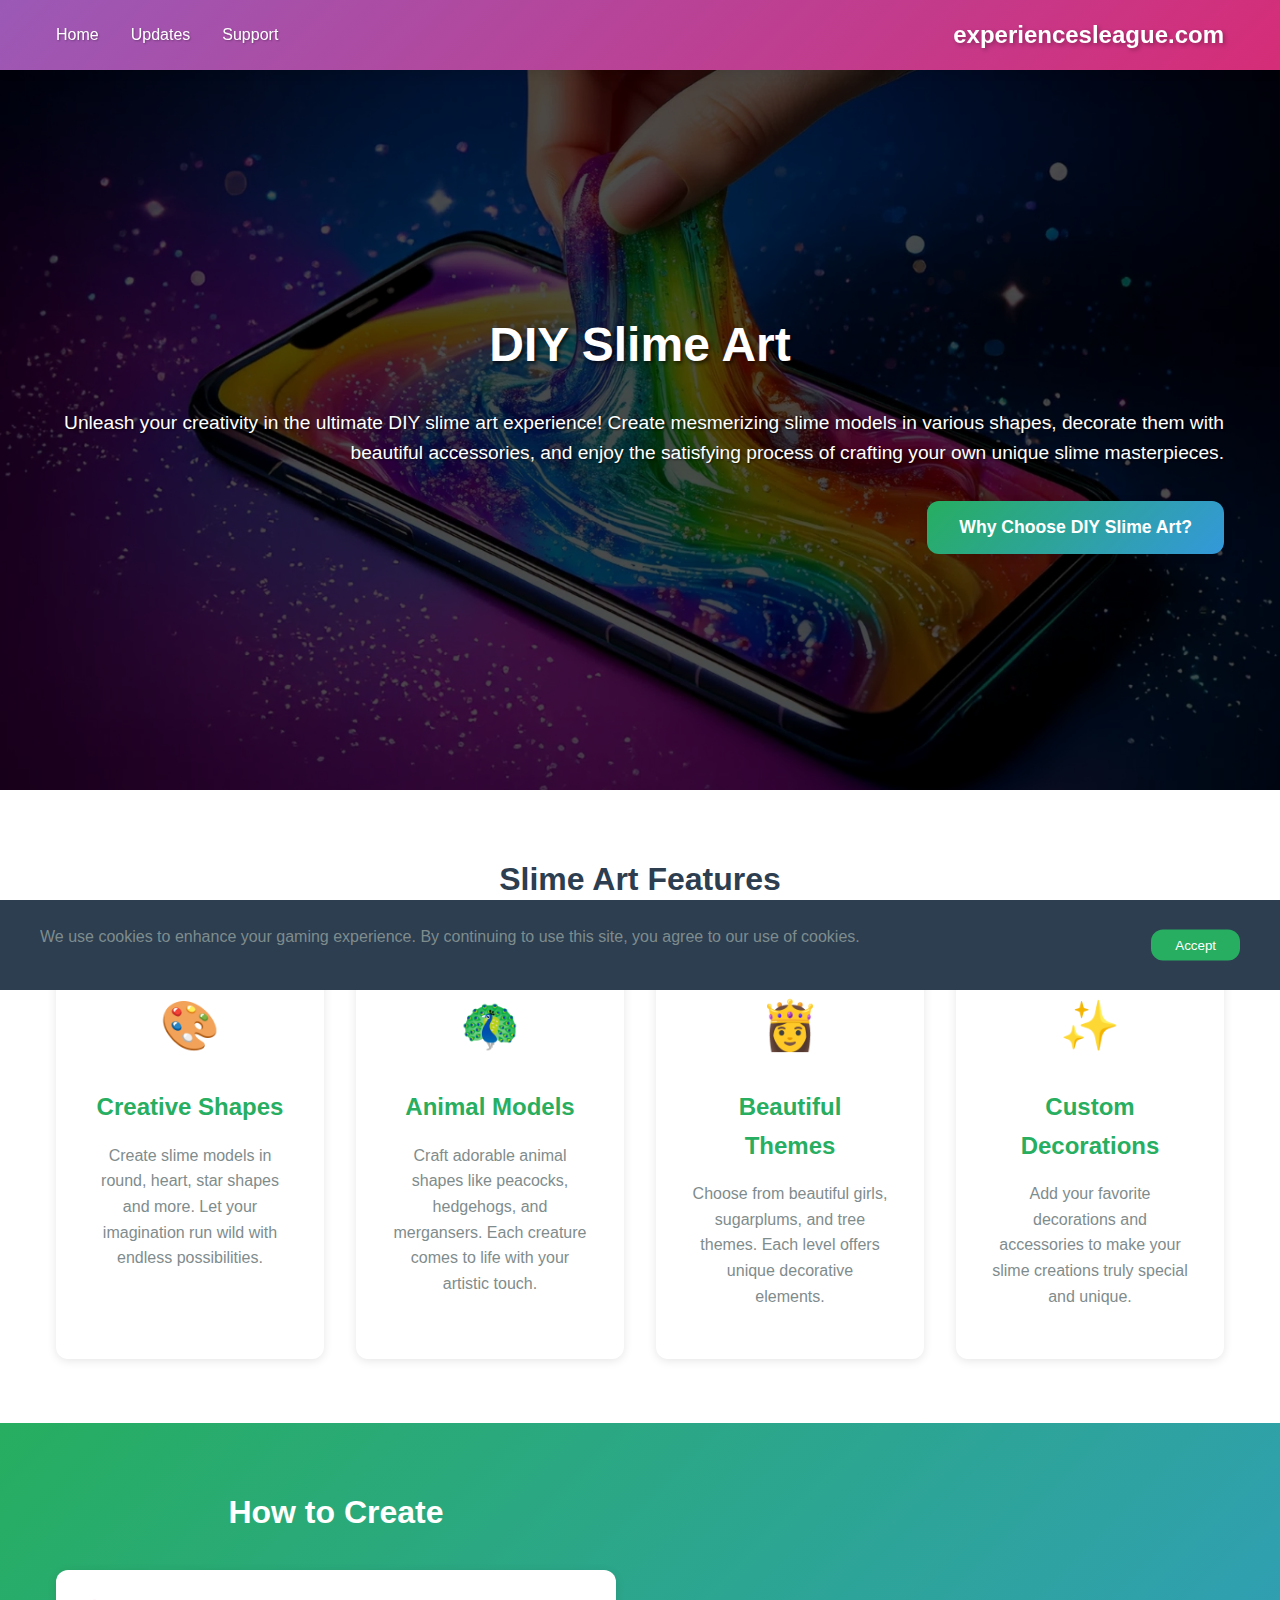
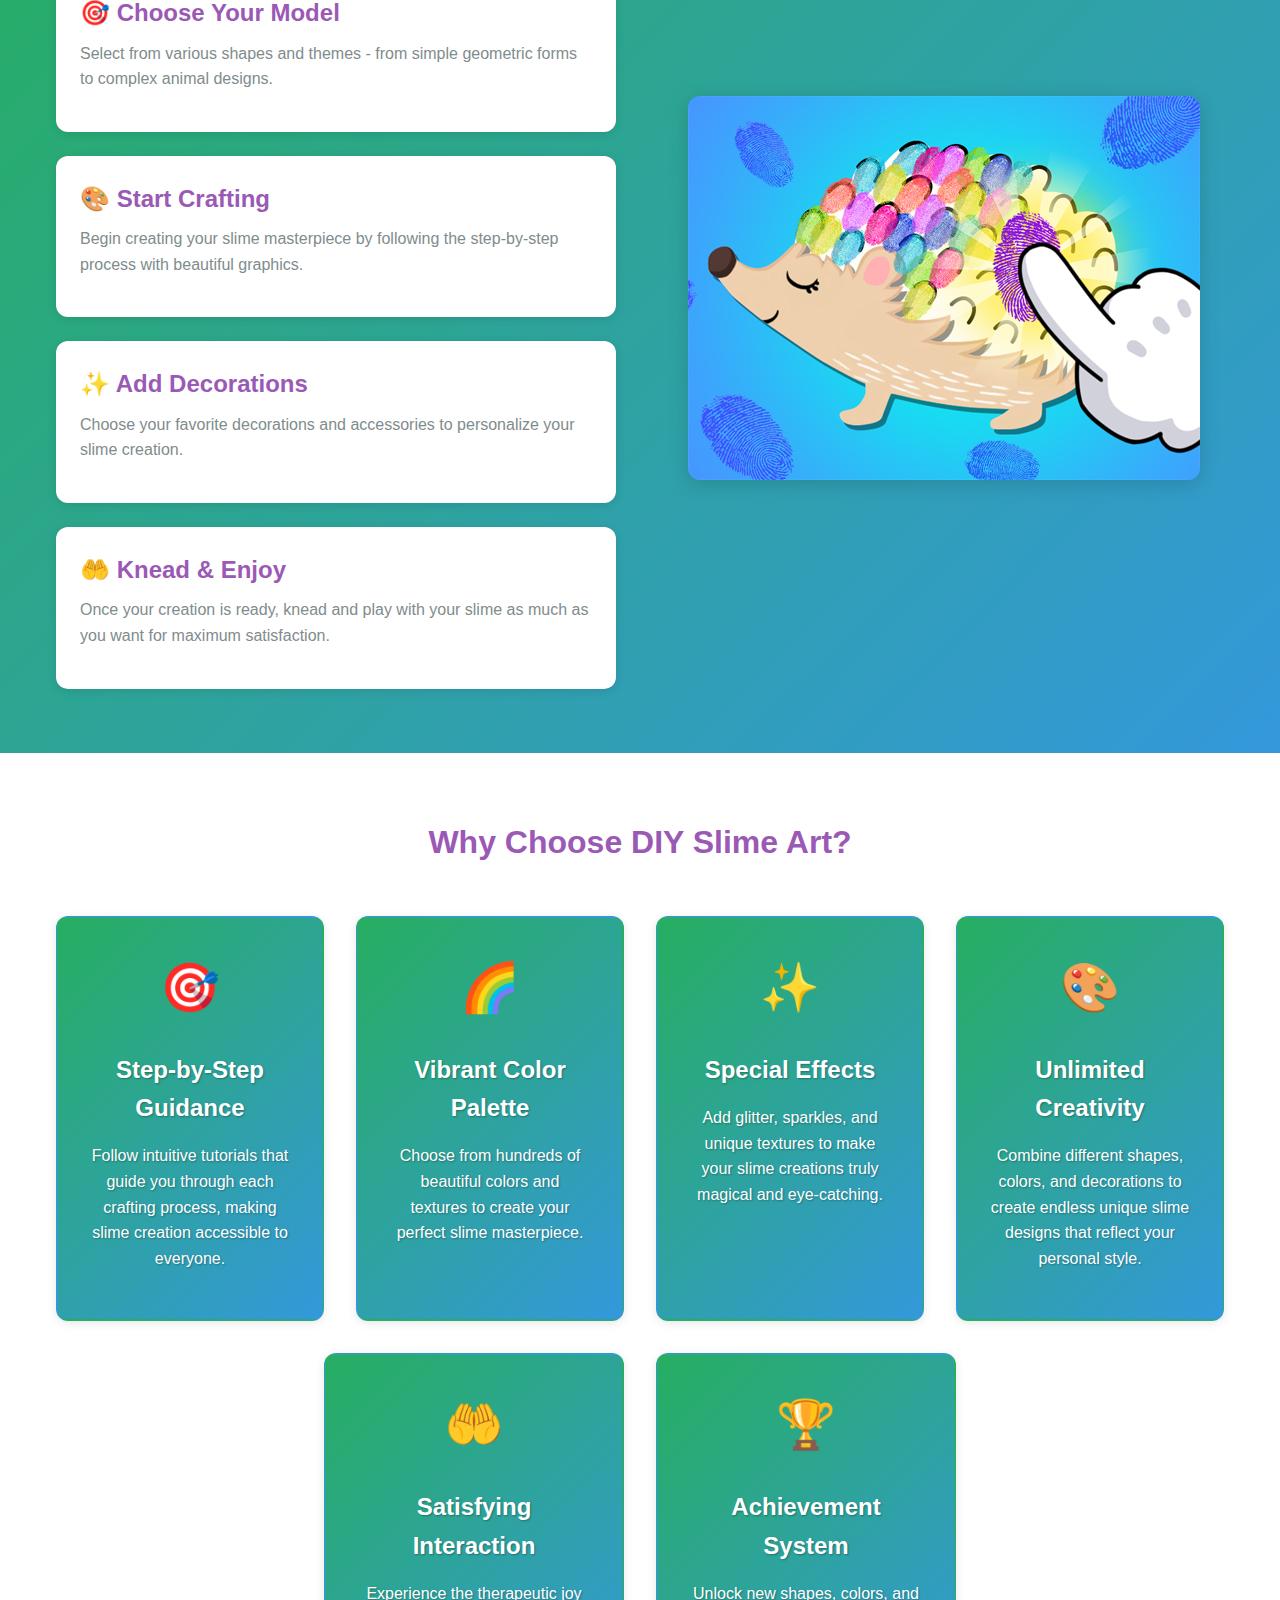
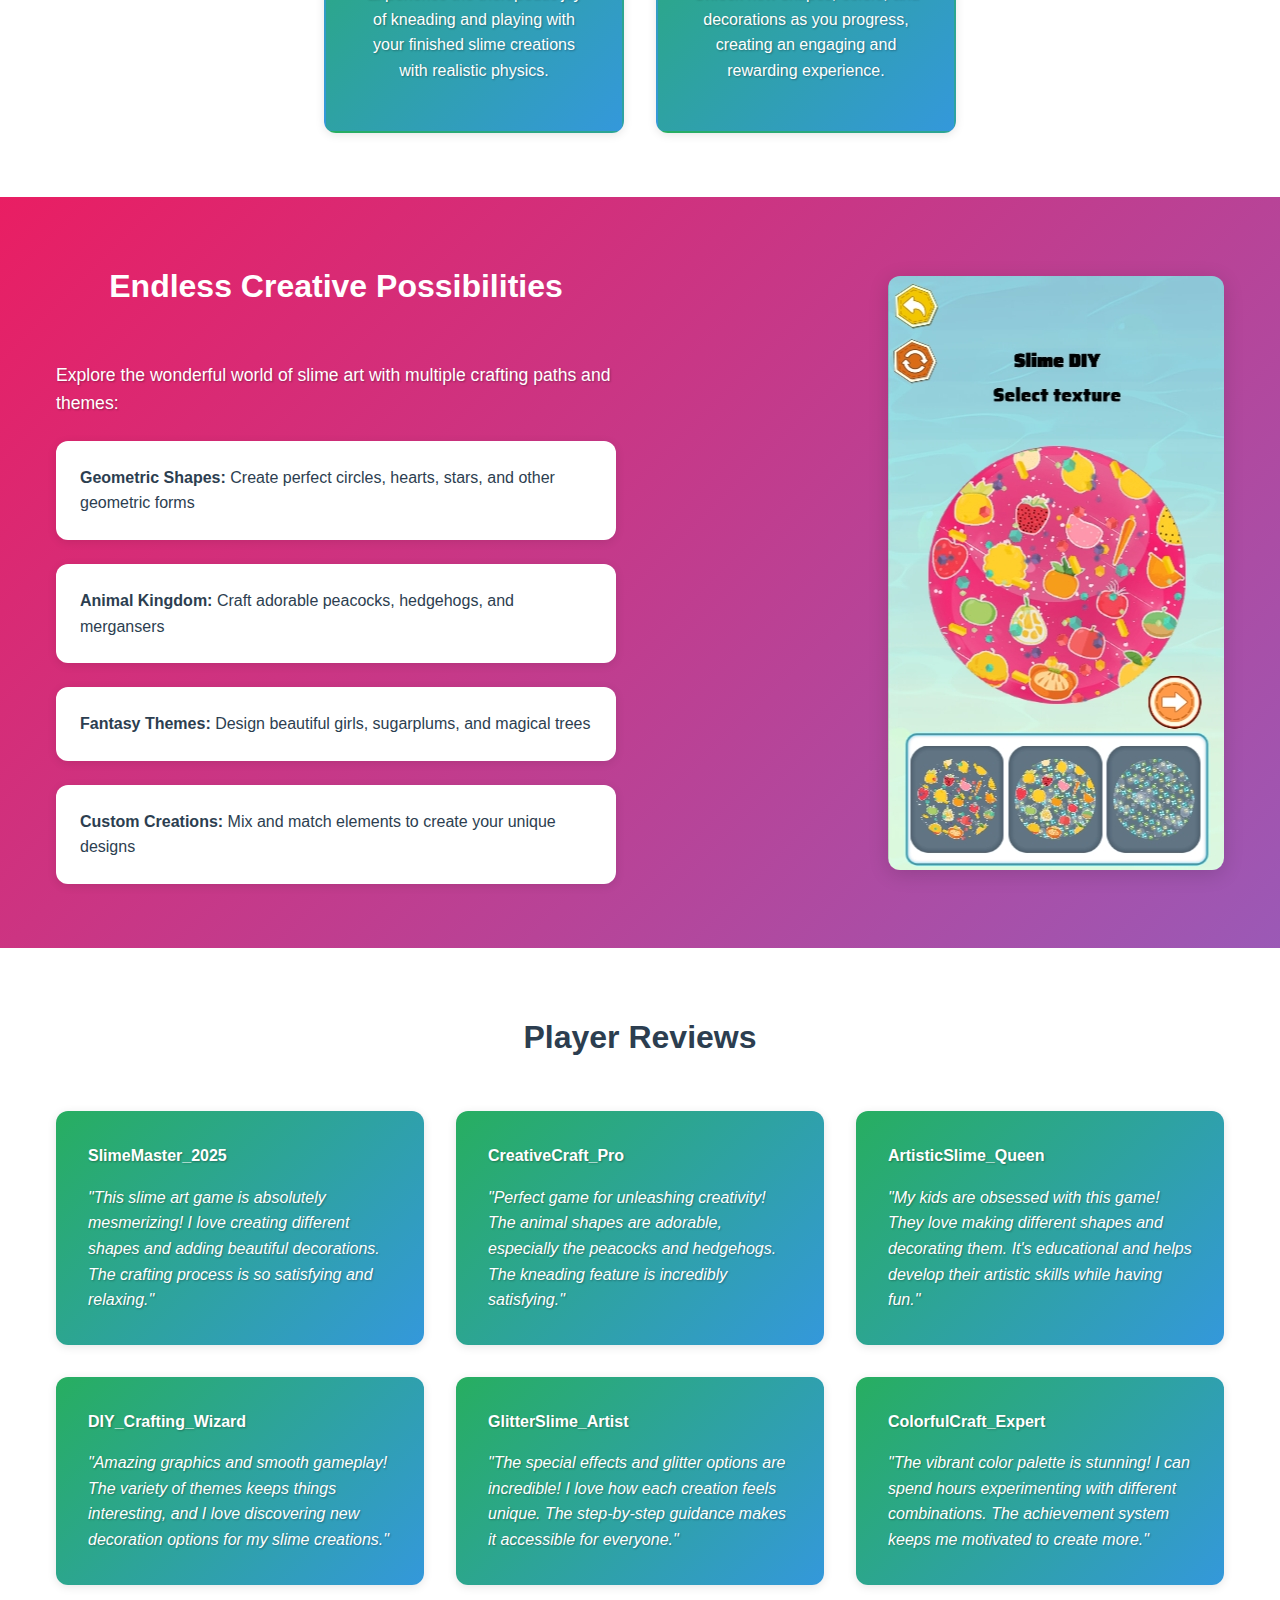
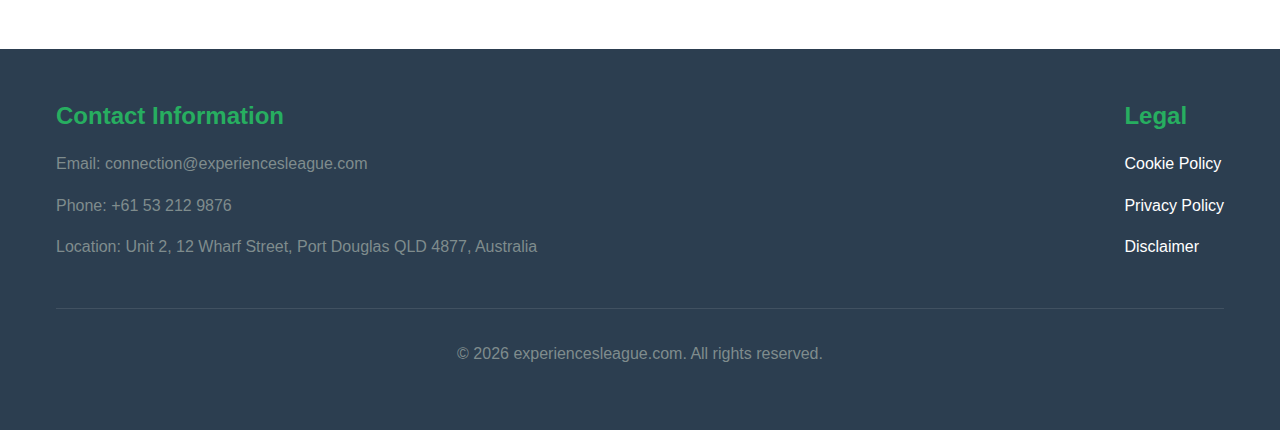
<file: index.html>
<!DOCTYPE html>
<html lang="en">
  <head>
    <meta charset="UTF-8" />
    <meta name="viewport" content="width=device-width, initial-scale=1.0" />
    <title>Experiencesleague.com – DIY Slime Art</title>
    <meta
      name="description"
      content="This is a DIY simulation game. If you like DIY games, then this game is for you. You can make your models in different shapes, round, heart, and star shapes. You can also make small animal shapes such as peacocks, hedgehogs, and mergansers. Our game also has levels for beautiful girls, sugarplums, and trees for you to choose from. After choosing your model you can start making it. You can also choose your favorite decorations, and when they are ready you can knead them as much as you want. This game has beautiful graphics that will bring you visual enjoyment. You can also enjoy the fun of DIY. Ready or not, join the game now."
    />
    <meta
      name="keywords"
      content="Simulation, DIY, Slime, Art, Creative, Crafting"
    />
    <link rel="icon" type="image/x-icon" href="./pict-puzzle/favicon512.jpg" />
    <link rel="stylesheet" href="./css/common.css" />
    <link rel="stylesheet" href="./css/index.css" />
  </head>
  <body>
    <div id="header-placeholder"></div>

    <main>
      <!-- Hero Section -->
      <section class="hero">
        <div class="hero-content">
          <h1>DIY Slime Art</h1>
          <p>
            Unleash your creativity in the ultimate DIY slime art experience!
            Create mesmerizing slime models in various shapes, decorate them
            with beautiful accessories, and enjoy the satisfying process of
            crafting your own unique slime masterpieces.
          </p>
          <button class="cta-button" onclick="scrollToGameFeatures()">
            Why Choose DIY Slime Art?
          </button>
        </div>
        <div class="hero-image">
          <img src="./pict-puzzle/hero.jpg" alt="DIY Slime Art Game" />
        </div>
      </section>

      <!-- New Slime Features Section -->
      <section class="slime-features">
        <div class="container">
          <h2>Slime Art Features</h2>
          <div class="features-grid">
            <div class="feature-card">
              <div class="feature-icon">🎨</div>
              <h3>Creative Shapes</h3>
              <p>
                Create slime models in round, heart, star shapes and more. Let
                your imagination run wild with endless possibilities.
              </p>
            </div>
            <div class="feature-card">
              <div class="feature-icon">🦚</div>
              <h3>Animal Models</h3>
              <p>
                Craft adorable animal shapes like peacocks, hedgehogs, and
                mergansers. Each creature comes to life with your artistic
                touch.
              </p>
            </div>
            <div class="feature-card">
              <div class="feature-icon">👸</div>
              <h3>Beautiful Themes</h3>
              <p>
                Choose from beautiful girls, sugarplums, and tree themes. Each
                level offers unique decorative elements.
              </p>
            </div>
            <div class="feature-card">
              <div class="feature-icon">✨</div>
              <h3>Custom Decorations</h3>
              <p>
                Add your favorite decorations and accessories to make your slime
                creations truly special and unique.
              </p>
            </div>
          </div>
        </div>
      </section>

      <!-- How to Play Section -->
      <section class="how-to-play">
        <div class="container">
          <div class="how-to-content">
            <div class="how-to-text">
              <h2>How to Create</h2>
              <div class="instructions">
                <div class="instruction-item">
                  <h3>🎯 Choose Your Model</h3>
                  <p>
                    Select from various shapes and themes - from simple
                    geometric forms to complex animal designs.
                  </p>
                </div>
                <div class="instruction-item">
                  <h3>🎨 Start Crafting</h3>
                  <p>
                    Begin creating your slime masterpiece by following the
                    step-by-step process with beautiful graphics.
                  </p>
                </div>
                <div class="instruction-item">
                  <h3>✨ Add Decorations</h3>
                  <p>
                    Choose your favorite decorations and accessories to
                    personalize your slime creation.
                  </p>
                </div>
                <div class="instruction-item">
                  <h3>🤲 Knead & Enjoy</h3>
                  <p>
                    Once your creation is ready, knead and play with your slime
                    as much as you want for maximum satisfaction.
                  </p>
                </div>
              </div>
            </div>
            <div class="how-to-image">
              <img
                src="./pict-puzzle/section1.jpg"
                alt="How to create DIY Slime Art"
              />
            </div>
          </div>
        </div>
      </section>

      <!-- Game Features Section -->
      <section class="game-features">
        <div class="container">
          <h2>Why Choose DIY Slime Art?</h2>
          <div class="features-grid">
            <div class="feature-card">
              <div class="feature-icon">🎯</div>
              <h3>Step-by-Step Guidance</h3>
              <p>
                Follow intuitive tutorials that guide you through each crafting
                process, making slime creation accessible to everyone.
              </p>
            </div>
            <div class="feature-card">
              <div class="feature-icon">🌈</div>
              <h3>Vibrant Color Palette</h3>
              <p>
                Choose from hundreds of beautiful colors and textures to create
                your perfect slime masterpiece.
              </p>
            </div>
            <div class="feature-card">
              <div class="feature-icon">✨</div>
              <h3>Special Effects</h3>
              <p>
                Add glitter, sparkles, and unique textures to make your slime
                creations truly magical and eye-catching.
              </p>
            </div>
            <div class="feature-card">
              <div class="feature-icon">🎨</div>
              <h3>Unlimited Creativity</h3>
              <p>
                Combine different shapes, colors, and decorations to create
                endless unique slime designs that reflect your personal style.
              </p>
            </div>
            <div class="feature-card">
              <div class="feature-icon">🤲</div>
              <h3>Satisfying Interaction</h3>
              <p>
                Experience the therapeutic joy of kneading and playing with your
                finished slime creations with realistic physics.
              </p>
            </div>
            <div class="feature-card">
              <div class="feature-icon">🏆</div>
              <h3>Achievement System</h3>
              <p>
                Unlock new shapes, colors, and decorations as you progress,
                creating an engaging and rewarding experience.
              </p>
            </div>
          </div>
        </div>
      </section>

      <!-- Slime Crafting Section -->
      <section class="slime-crafting">
        <div class="container">
          <div class="crafting-content">
            <div class="crafting-text">
              <h2>Endless Creative Possibilities</h2>
              <p>
                Explore the wonderful world of slime art with multiple crafting
                paths and themes:
              </p>
              <ul>
                <li>
                  <strong>Geometric Shapes:</strong> Create perfect circles,
                  hearts, stars, and other geometric forms
                </li>
                <li>
                  <strong>Animal Kingdom:</strong> Craft adorable peacocks,
                  hedgehogs, and mergansers
                </li>
                <li>
                  <strong>Fantasy Themes:</strong> Design beautiful girls,
                  sugarplums, and magical trees
                </li>
                <li>
                  <strong>Custom Creations:</strong> Mix and match elements to
                  create your unique designs
                </li>
              </ul>
            </div>
            <div class="crafting-image">
              <img
                src="./pict-puzzle/section2.jpg"
                alt="Slime crafting possibilities"
              />
            </div>
          </div>
        </div>
      </section>

      <!-- Reviews Section -->
      <section class="reviews">
        <div class="container">
          <h2>Player Reviews</h2>
          <div class="reviews-grid" id="reviews-container">
            <!-- Reviews will be loaded from JSON -->
          </div>
        </div>
      </section>
    </main>

    <div id="footer-placeholder"></div>

    <!-- Cookie Banner -->
    <div id="cookie-banner" class="cookie-banner">
      <div class="cookie-content">
        <p>
          We use cookies to enhance your gaming experience. By continuing to use
          this site, you agree to our use of cookies.
        </p>
        <button id="accept-cookies" class="cookie-button">Accept</button>
      </div>
    </div>

    <script src="./js/builder.js"></script>
    <script src="./js/cookie-banner.js"></script>
    <script src="./js/index.js"></script>
  </body>
</html>
</file>
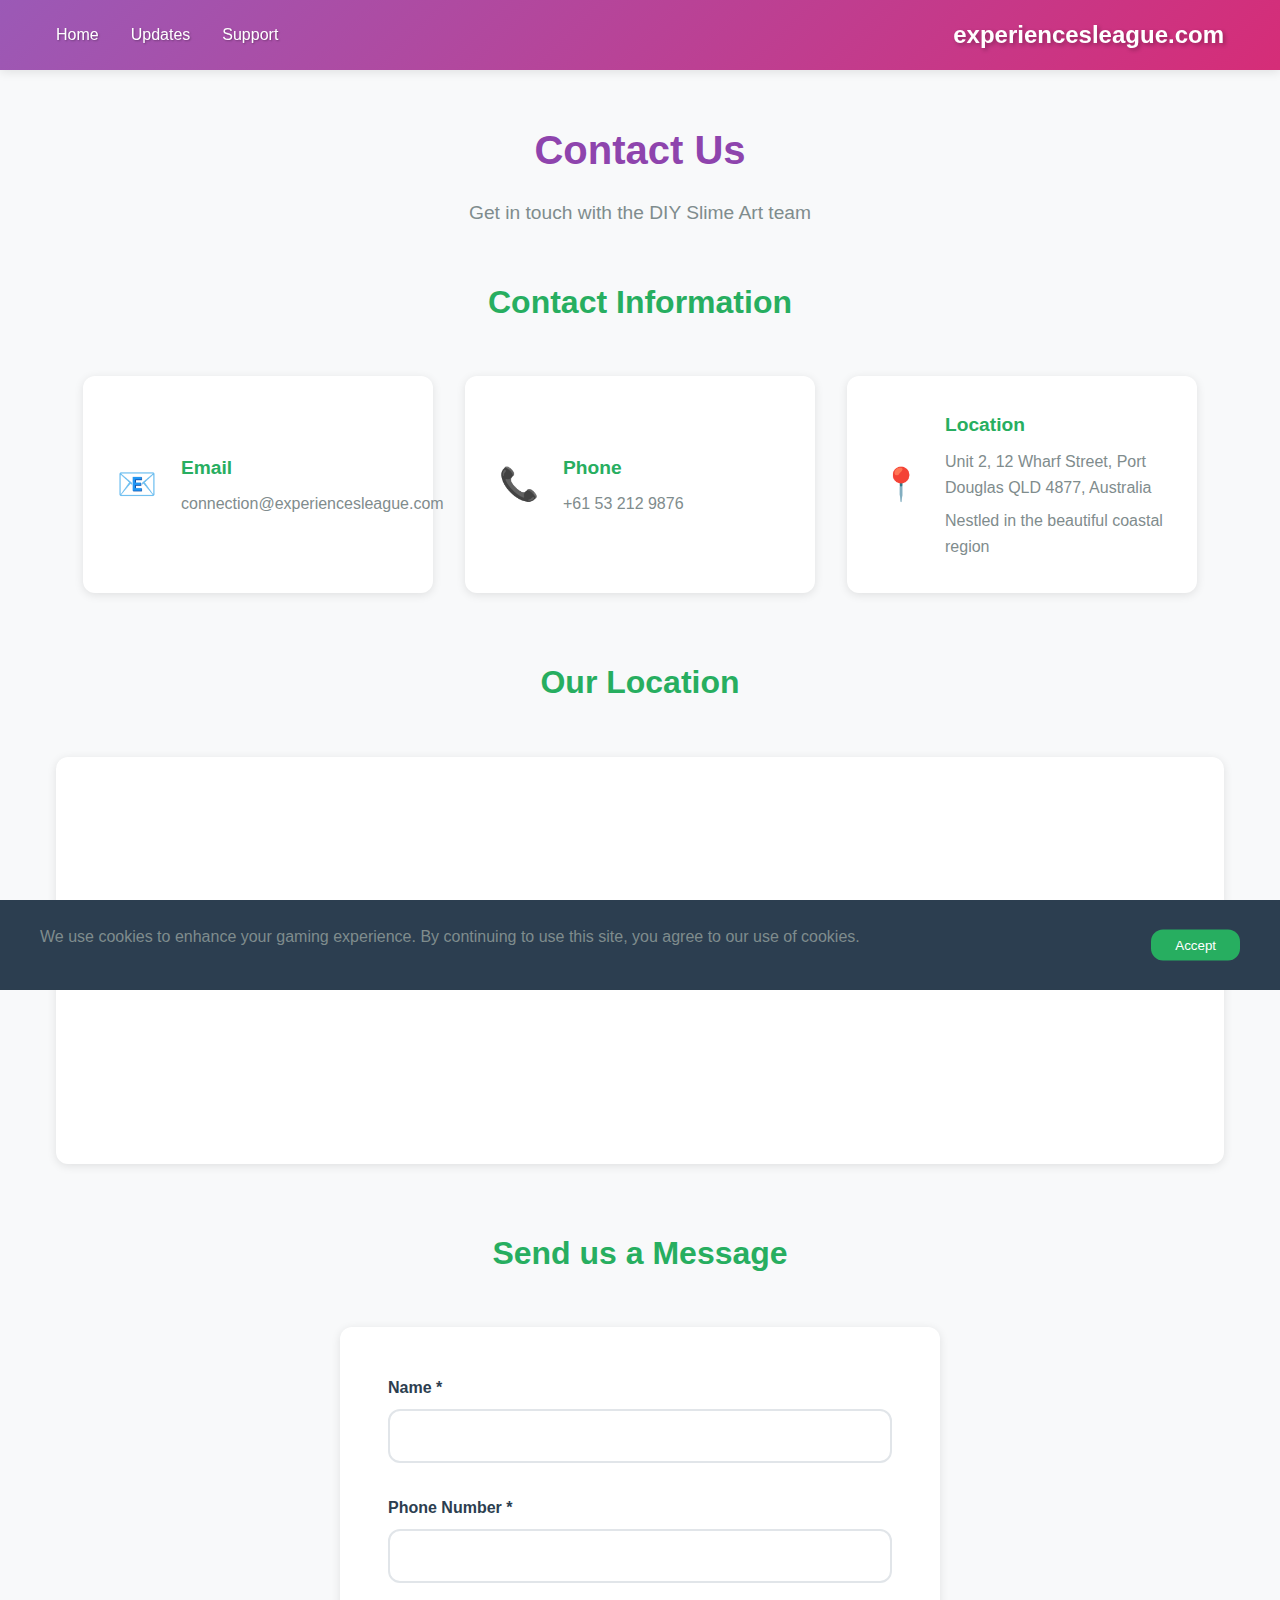
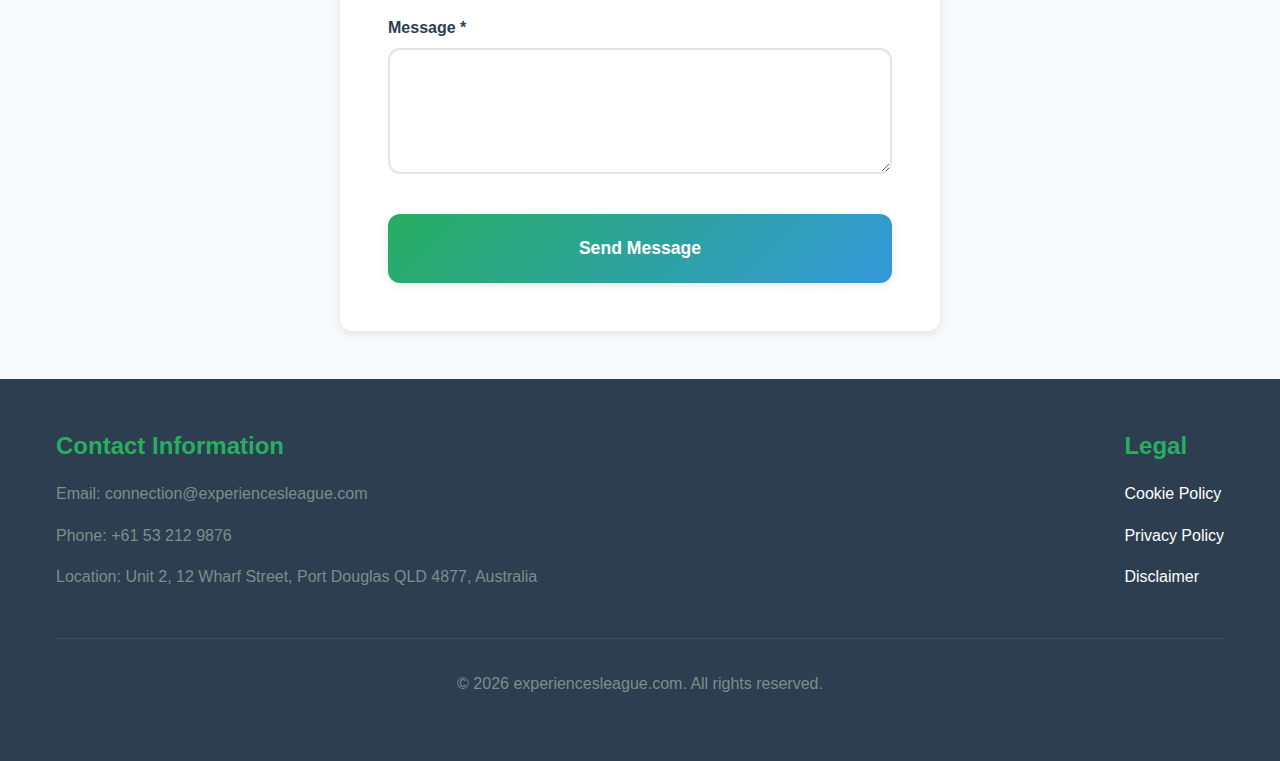
<file: slime-contacts.html>
<!DOCTYPE html>
<html lang="en">
  <head>
    <meta charset="UTF-8" />
    <meta name="viewport" content="width=device-width, initial-scale=1.0" />
    <title>Experiencesleague.com – Contact</title>
    <meta
      name="description"
      content="Get in touch with the DIY Slime Art team. Contact us for support, feedback, or questions about our creative slime crafting game."
    />
    <meta
      name="keywords"
      content="Contact, Support, DIY Slime Art, Help, Feedback"
    />
    <link rel="icon" type="image/x-icon" href="./pict-puzzle/favicon512.jpg" />
    <link rel="stylesheet" href="./css/common.css" />
    <link rel="stylesheet" href="./css/slime-contacts.css" />
  </head>
  <body>
    <div id="header-placeholder"></div>

    <main>
      <div class="container">
        <h1>Contact Us</h1>
        <p class="subtitle">Get in touch with the DIY Slime Art team</p>

        <div class="contact-content">
          <!-- Contact Information -->
          <section class="contact-info">
            <h2>Contact Information</h2>
            <div class="info-grid">
              <div class="info-item">
                <div class="info-icon">📧</div>
                <div class="info-content">
                  <h3>Email</h3>
                  <p>connection@experiencesleague.com</p>
                </div>
              </div>
              <div class="info-item">
                <div class="info-icon">📞</div>
                <div class="info-content">
                  <h3>Phone</h3>
                  <p>+61 53 212 9876</p>
                </div>
              </div>
              <div class="info-item">
                <div class="info-icon">📍</div>
                <div class="info-content">
                  <h3>Location</h3>
                  <p>
                    Unit 2, 12 Wharf Street, Port Douglas QLD 4877, Australia
                  </p>
                  <p>Nestled in the beautiful coastal region</p>
                </div>
              </div>
            </div>
          </section>

          <!-- Map Section -->
          <section class="map-section">
            <h2>Our Location</h2>
            <div class="map-container">
              <iframe
                src="https://www.google.com/maps/embed/v1/place?key=AIzaSyBFw0Qbyq9zTFTd-tUY6dZWTgaQzuU17R8&q=Unit+2,+12+Wharf+Street,+Port+Douglas+QLD+4877,+Australia&language=en"
                width="100%"
                height="400"
                style="border: 0"
                allowfullscreen=""
                loading="lazy"
                referrerpolicy="no-referrer-when-downgrade"
              >
              </iframe>
            </div>
          </section>

          <!-- Contact Form -->
          <section class="contact-form">
            <h2>Send us a Message</h2>
            <form id="contact-form" onsubmit="handleSubmit(event)">
              <div class="form-group">
                <label for="name">Name *</label>
                <input type="text" id="name" name="name" required />
                <span class="error-message" id="name-error"></span>
              </div>

              <div class="form-group">
                <label for="phone">Phone Number *</label>
                <input type="tel" id="phone" name="phone" required />
                <span class="error-message" id="phone-error"></span>
              </div>

              <div class="form-group">
                <label for="message">Message *</label>
                <textarea
                  id="message"
                  name="message"
                  rows="5"
                  required
                ></textarea>
                <span class="error-message" id="message-error"></span>
              </div>

              <button type="submit" class="submit-btn">Send Message</button>
            </form>

            <div id="success-message" class="success-message hidden">
              <p>Thank you! We will contact you shortly.</p>
            </div>
          </section>
        </div>
      </div>
    </main>

    <div id="footer-placeholder"></div>

    <!-- Cookie Banner -->
    <div id="cookie-banner" class="cookie-banner">
      <div class="cookie-content">
        <p>
          We use cookies to enhance your gaming experience. By continuing to use
          this site, you agree to our use of cookies.
        </p>
        <button id="accept-cookies" class="cookie-button">Accept</button>
      </div>
    </div>

    <script src="./js/builder.js"></script>
    <script src="./js/cookie-banner.js"></script>
    <script src="./js/slime-contacts.js"></script>
  </body>
</html>
</file>
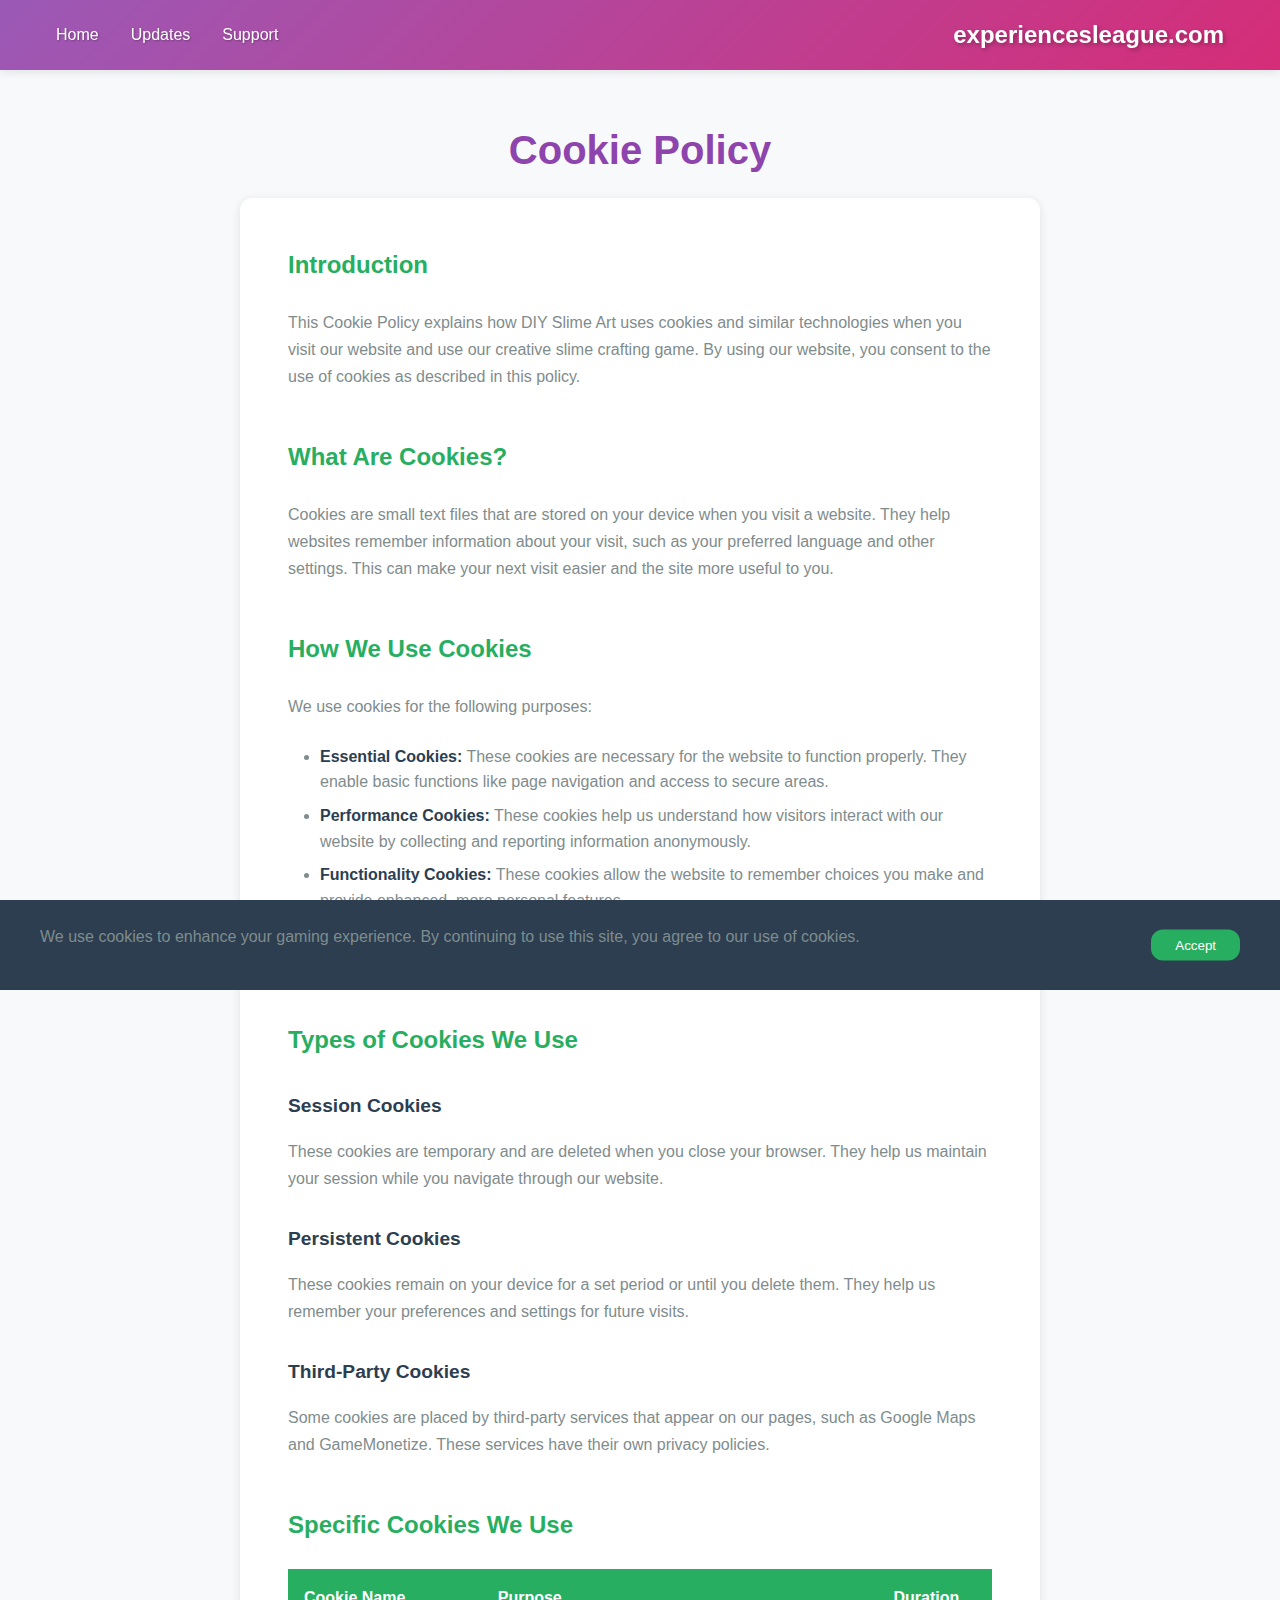
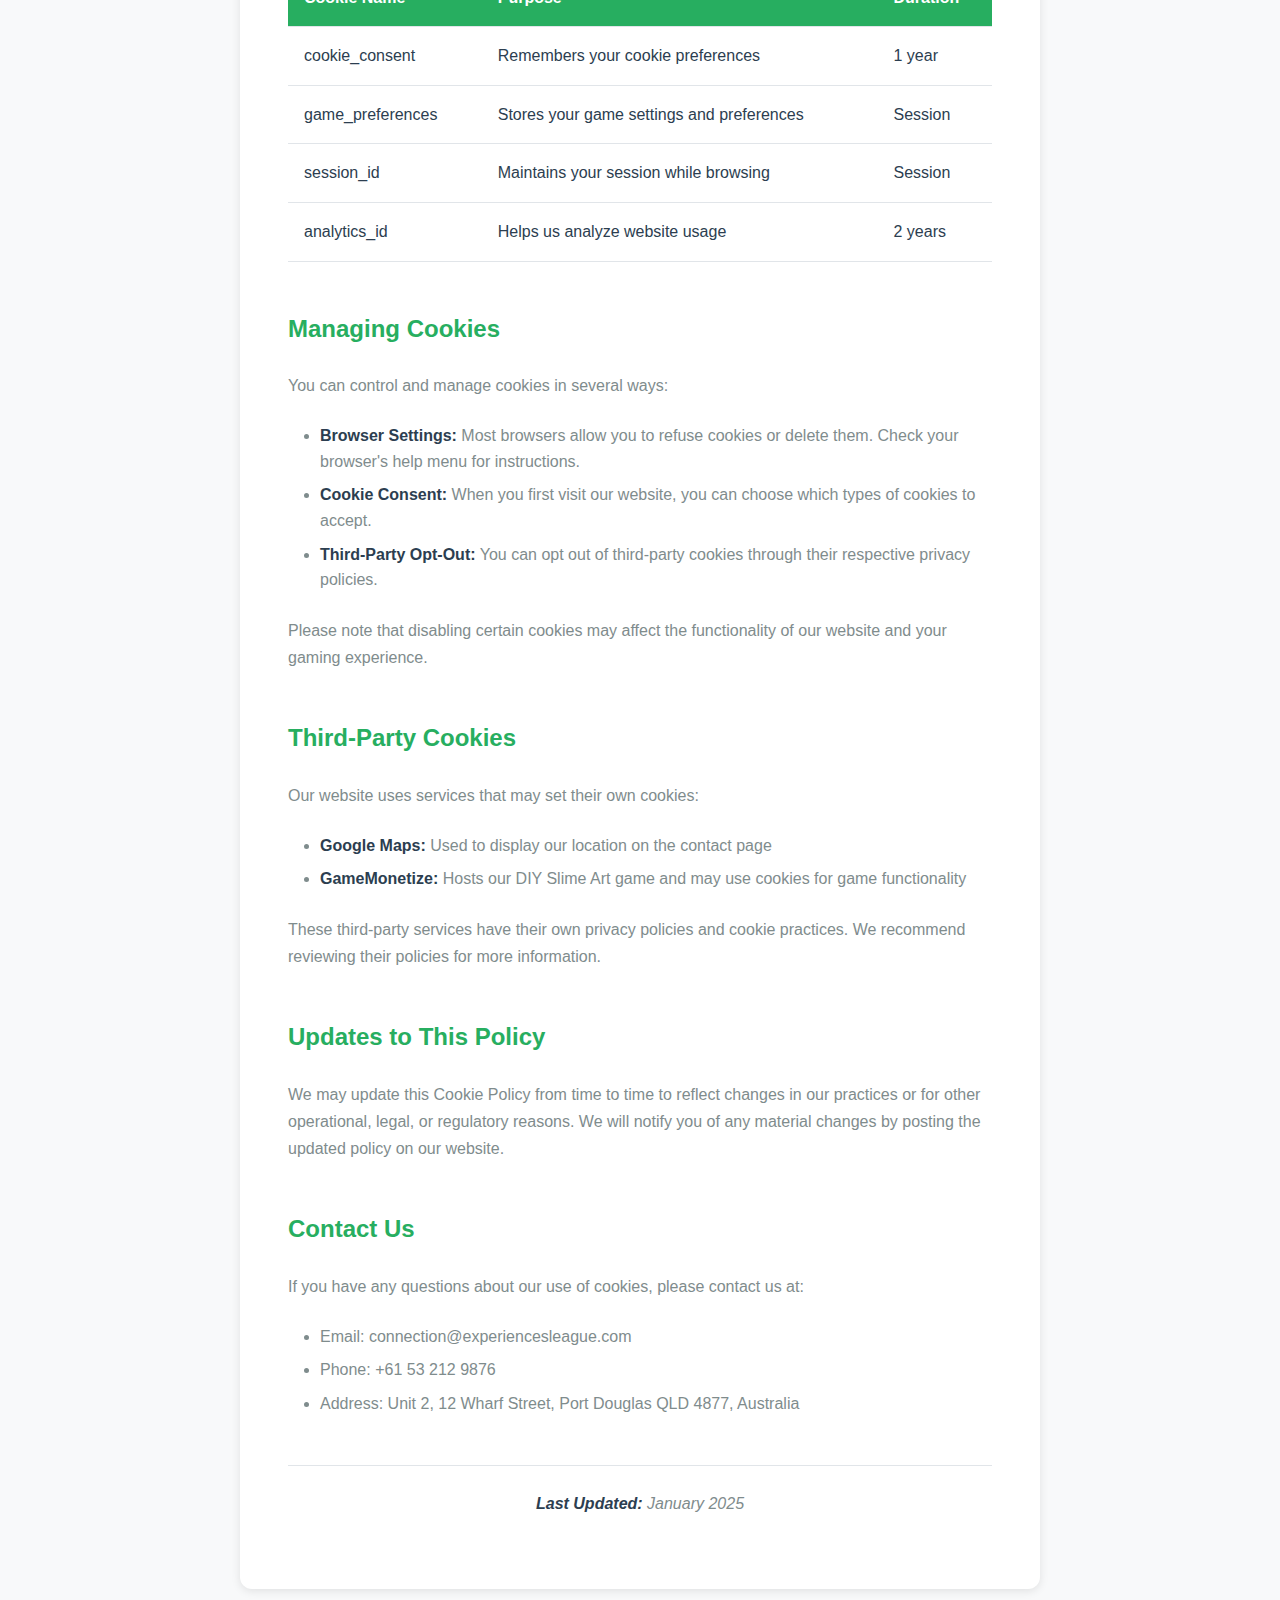
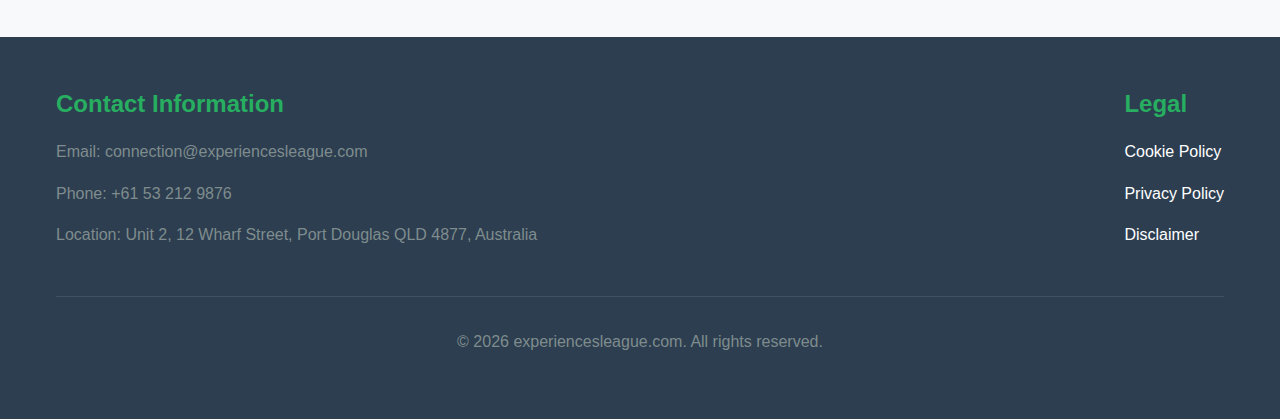
<file: slime-cookies.html>
<!DOCTYPE html>
<html lang="en">
  <head>
    <meta charset="UTF-8" />
    <meta name="viewport" content="width=device-width, initial-scale=1.0" />
    <title>Experiencesleague.com – Cookie Policy</title>
    <meta
      name="description"
      content="Cookie Policy for DIY Slime Art. Learn how we use cookies and similar technologies to enhance your gaming experience."
    />
    <meta
      name="keywords"
      content="Cookie Policy, DIY Slime Art, Cookies, Legal"
    />
    <link rel="icon" type="image/x-icon" href="./pict-puzzle/favicon512.jpg" />
    <link rel="stylesheet" href="./css/common.css" />
    <link rel="stylesheet" href="./css/legal.css" />
  </head>
  <body>
    <div id="header-placeholder"></div>

    <main>
      <div class="container">
        <h1>Cookie Policy</h1>

        <div class="legal-content">
          <section class="legal-section">
            <h2>Introduction</h2>
            <p>
              This Cookie Policy explains how DIY Slime Art uses cookies and
              similar technologies when you visit our website and use our
              creative slime crafting game. By using our website, you consent to
              the use of cookies as described in this policy.
            </p>
          </section>

          <section class="legal-section">
            <h2>What Are Cookies?</h2>
            <p>
              Cookies are small text files that are stored on your device when
              you visit a website. They help websites remember information about
              your visit, such as your preferred language and other settings.
              This can make your next visit easier and the site more useful to
              you.
            </p>
          </section>

          <section class="legal-section">
            <h2>How We Use Cookies</h2>
            <p>We use cookies for the following purposes:</p>
            <ul>
              <li>
                <strong>Essential Cookies:</strong> These cookies are necessary
                for the website to function properly. They enable basic
                functions like page navigation and access to secure areas.
              </li>
              <li>
                <strong>Performance Cookies:</strong> These cookies help us
                understand how visitors interact with our website by collecting
                and reporting information anonymously.
              </li>
              <li>
                <strong>Functionality Cookies:</strong> These cookies allow the
                website to remember choices you make and provide enhanced, more
                personal features.
              </li>
              <li>
                <strong>Game Preferences:</strong> These cookies store your game
                settings and preferences to enhance your gaming experience.
              </li>
            </ul>
          </section>

          <section class="legal-section">
            <h2>Types of Cookies We Use</h2>
            <h3>Session Cookies</h3>
            <p>
              These cookies are temporary and are deleted when you close your
              browser. They help us maintain your session while you navigate
              through our website.
            </p>

            <h3>Persistent Cookies</h3>
            <p>
              These cookies remain on your device for a set period or until you
              delete them. They help us remember your preferences and settings
              for future visits.
            </p>

            <h3>Third-Party Cookies</h3>
            <p>
              Some cookies are placed by third-party services that appear on our
              pages, such as Google Maps and GameMonetize. These services have
              their own privacy policies.
            </p>
          </section>

          <section class="legal-section">
            <h2>Specific Cookies We Use</h2>
            <table class="cookie-table">
              <thead>
                <tr>
                  <th>Cookie Name</th>
                  <th>Purpose</th>
                  <th>Duration</th>
                </tr>
              </thead>
              <tbody>
                <tr>
                  <td>cookie_consent</td>
                  <td>Remembers your cookie preferences</td>
                  <td>1 year</td>
                </tr>
                <tr>
                  <td>game_preferences</td>
                  <td>Stores your game settings and preferences</td>
                  <td>Session</td>
                </tr>
                <tr>
                  <td>session_id</td>
                  <td>Maintains your session while browsing</td>
                  <td>Session</td>
                </tr>
                <tr>
                  <td>analytics_id</td>
                  <td>Helps us analyze website usage</td>
                  <td>2 years</td>
                </tr>
              </tbody>
            </table>
          </section>

          <section class="legal-section">
            <h2>Managing Cookies</h2>
            <p>You can control and manage cookies in several ways:</p>
            <ul>
              <li>
                <strong>Browser Settings:</strong> Most browsers allow you to
                refuse cookies or delete them. Check your browser's help menu
                for instructions.
              </li>
              <li>
                <strong>Cookie Consent:</strong> When you first visit our
                website, you can choose which types of cookies to accept.
              </li>
              <li>
                <strong>Third-Party Opt-Out:</strong> You can opt out of
                third-party cookies through their respective privacy policies.
              </li>
            </ul>
            <p>
              Please note that disabling certain cookies may affect the
              functionality of our website and your gaming experience.
            </p>
          </section>

          <section class="legal-section">
            <h2>Third-Party Cookies</h2>
            <p>Our website uses services that may set their own cookies:</p>
            <ul>
              <li>
                <strong>Google Maps:</strong> Used to display our location on
                the contact page
              </li>
              <li>
                <strong>GameMonetize:</strong> Hosts our DIY Slime Art game and
                may use cookies for game functionality
              </li>
            </ul>
            <p>
              These third-party services have their own privacy policies and
              cookie practices. We recommend reviewing their policies for more
              information.
            </p>
          </section>

          <section class="legal-section">
            <h2>Updates to This Policy</h2>
            <p>
              We may update this Cookie Policy from time to time to reflect
              changes in our practices or for other operational, legal, or
              regulatory reasons. We will notify you of any material changes by
              posting the updated policy on our website.
            </p>
          </section>

          <section class="legal-section">
            <h2>Contact Us</h2>
            <p>
              If you have any questions about our use of cookies, please contact
              us at:
            </p>
            <ul>
              <li>Email: connection@experiencesleague.com</li>
              <li>Phone: +61 53 212 9876</li>
              <li>
                Address: Unit 2, 12 Wharf Street, Port Douglas QLD 4877,
                Australia
              </li>
            </ul>
          </section>

          <section class="legal-section">
            <p class="last-updated">
              <strong>Last Updated:</strong> January 2025
            </p>
          </section>
        </div>
      </div>
    </main>

    <div id="footer-placeholder"></div>

    <!-- Cookie Banner -->
    <div id="cookie-banner" class="cookie-banner">
      <div class="cookie-content">
        <p>
          We use cookies to enhance your gaming experience. By continuing to use
          this site, you agree to our use of cookies.
        </p>
        <button id="accept-cookies" class="cookie-button">Accept</button>
      </div>
    </div>

    <script src="./js/builder.js"></script>
    <script src="./js/cookie-banner.js"></script>
  </body>
</html>
</file>
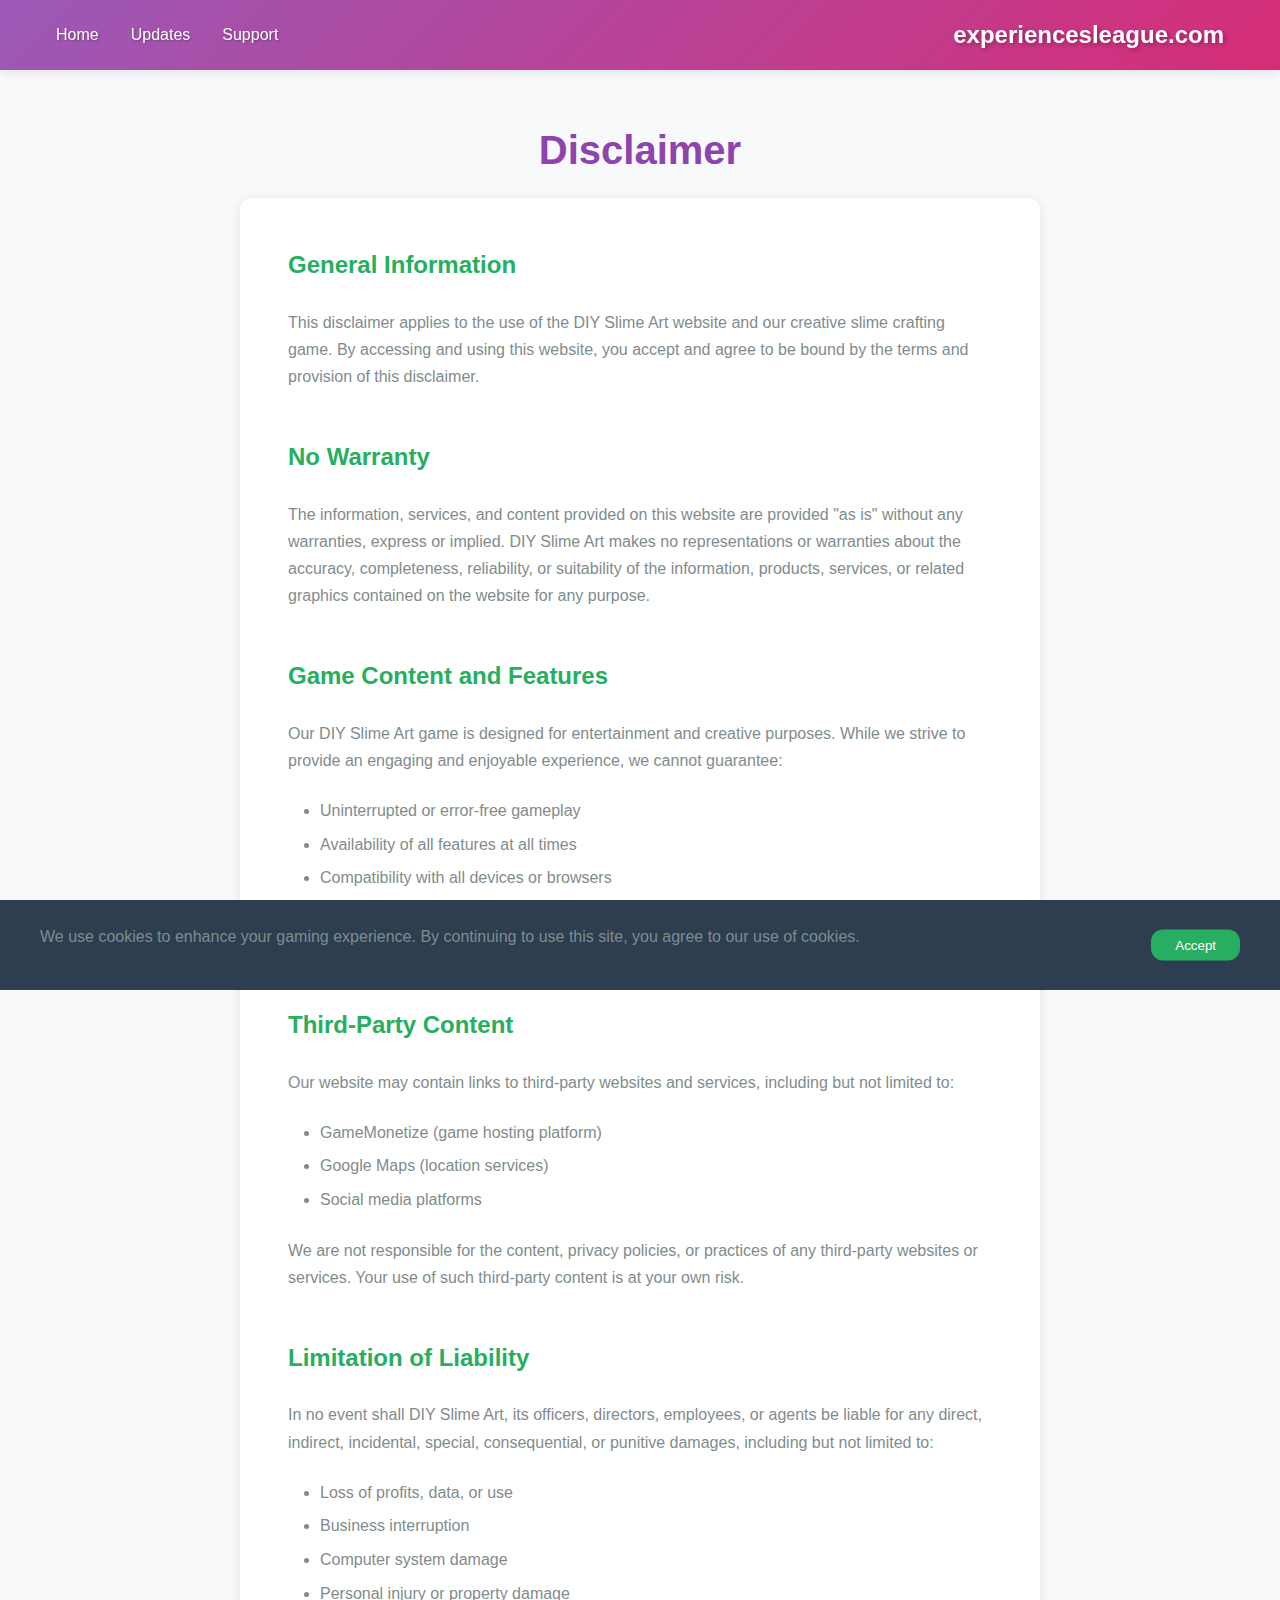
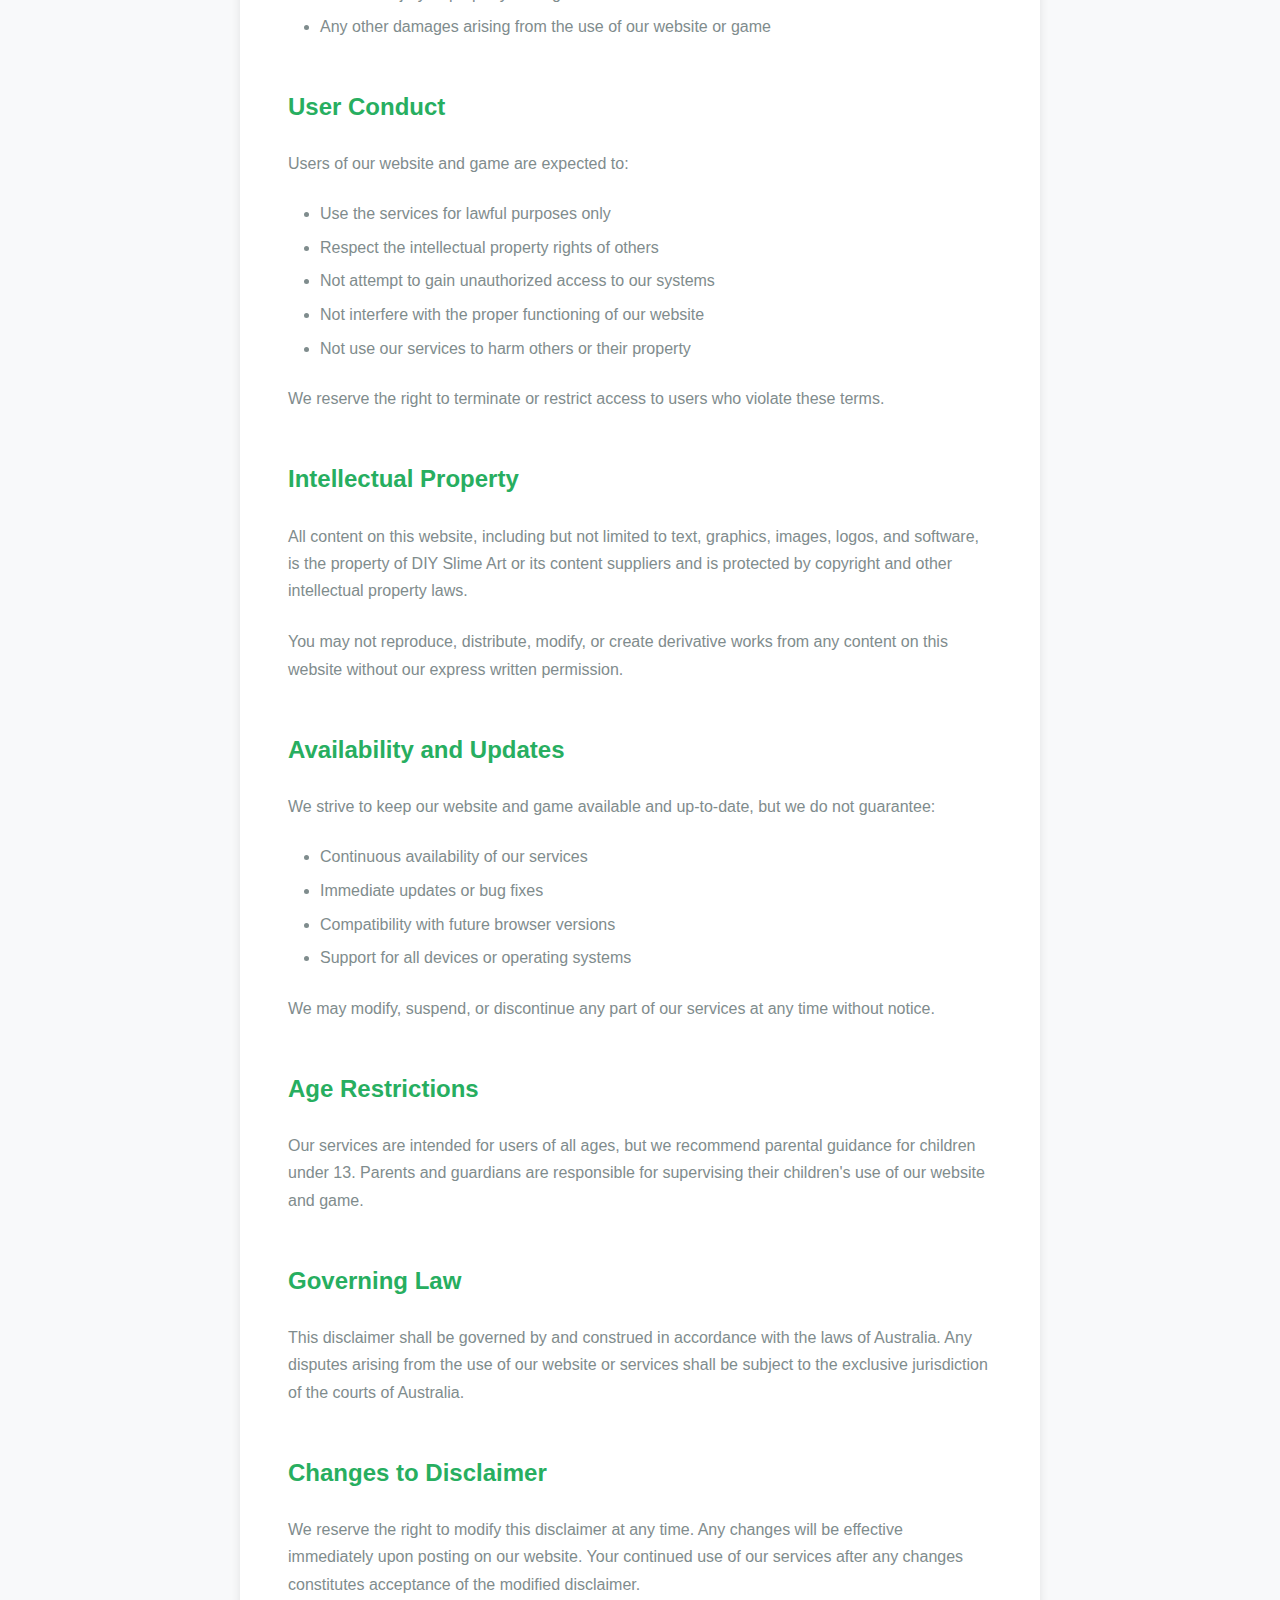
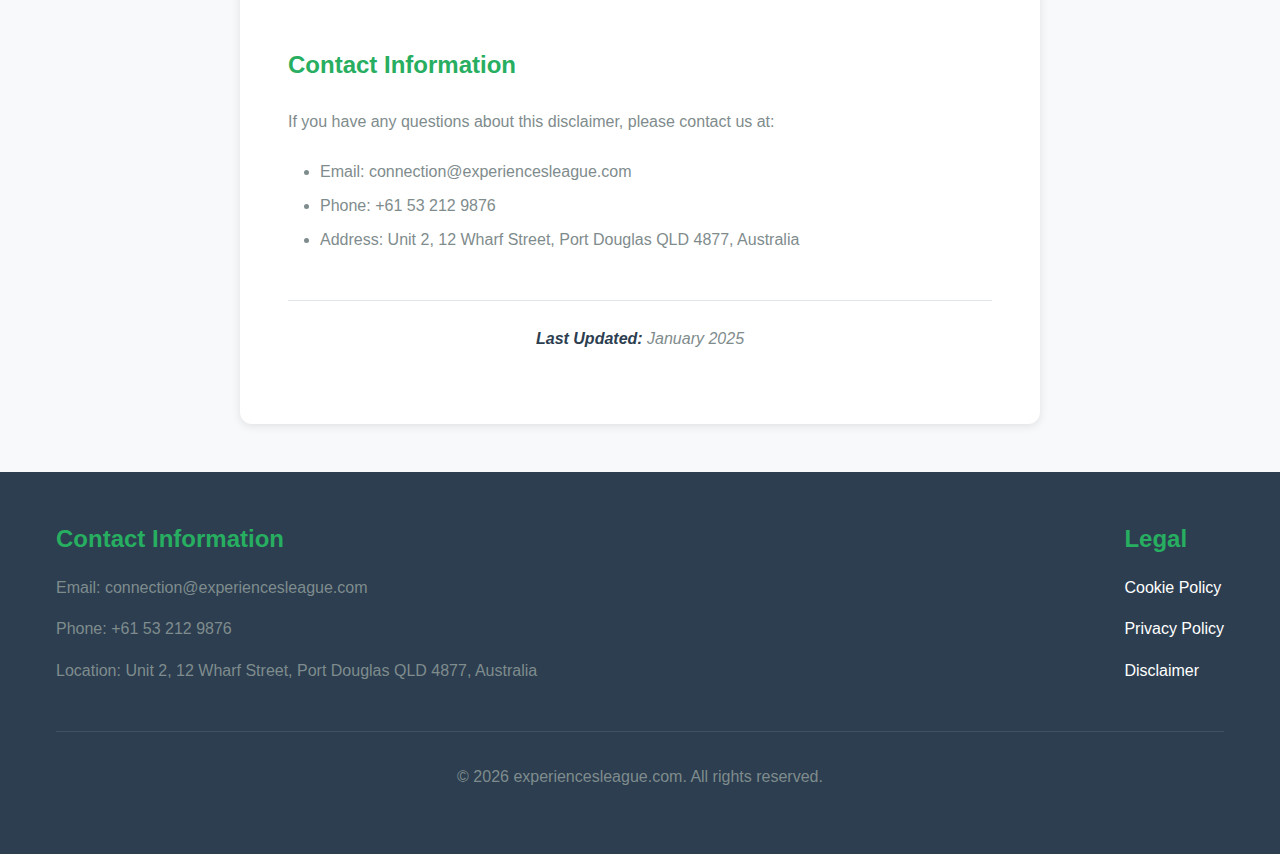
<file: slime-disclaimer.html>
<!DOCTYPE html>
<html lang="en">
  <head>
    <meta charset="UTF-8" />
    <meta name="viewport" content="width=device-width, initial-scale=1.0" />
    <title>Experiencesleague.com – Disclaimer</title>
    <meta
      name="description"
      content="Disclaimer for DIY Slime Art. Important information about the use of our website and creative slime crafting game."
    />
    <meta name="keywords" content="Disclaimer, DIY Slime Art, Legal, Terms" />
    <link rel="icon" type="image/x-icon" href="./pict-puzzle/favicon512.jpg" />
    <link rel="stylesheet" href="./css/common.css" />
    <link rel="stylesheet" href="./css/legal.css" />
  </head>
  <body>
    <div id="header-placeholder"></div>

    <main>
      <div class="container">
        <h1>Disclaimer</h1>

        <div class="legal-content">
          <section class="legal-section">
            <h2>General Information</h2>
            <p>
              This disclaimer applies to the use of the DIY Slime Art website
              and our creative slime crafting game. By accessing and using this
              website, you accept and agree to be bound by the terms and
              provision of this disclaimer.
            </p>
          </section>

          <section class="legal-section">
            <h2>No Warranty</h2>
            <p>
              The information, services, and content provided on this website
              are provided "as is" without any warranties, express or implied.
              DIY Slime Art makes no representations or warranties about the
              accuracy, completeness, reliability, or suitability of the
              information, products, services, or related graphics contained on
              the website for any purpose.
            </p>
          </section>

          <section class="legal-section">
            <h2>Game Content and Features</h2>
            <p>
              Our DIY Slime Art game is designed for entertainment and creative
              purposes. While we strive to provide an engaging and enjoyable
              experience, we cannot guarantee:
            </p>
            <ul>
              <li>Uninterrupted or error-free gameplay</li>
              <li>Availability of all features at all times</li>
              <li>Compatibility with all devices or browsers</li>
              <li>Preservation of game progress or saved data</li>
              <li>Access to all content without restrictions</li>
            </ul>
          </section>

          <section class="legal-section">
            <h2>Third-Party Content</h2>
            <p>
              Our website may contain links to third-party websites and
              services, including but not limited to:
            </p>
            <ul>
              <li>GameMonetize (game hosting platform)</li>
              <li>Google Maps (location services)</li>
              <li>Social media platforms</li>
            </ul>
            <p>
              We are not responsible for the content, privacy policies, or
              practices of any third-party websites or services. Your use of
              such third-party content is at your own risk.
            </p>
          </section>

          <section class="legal-section">
            <h2>Limitation of Liability</h2>
            <p>
              In no event shall DIY Slime Art, its officers, directors,
              employees, or agents be liable for any direct, indirect,
              incidental, special, consequential, or punitive damages, including
              but not limited to:
            </p>
            <ul>
              <li>Loss of profits, data, or use</li>
              <li>Business interruption</li>
              <li>Computer system damage</li>
              <li>Personal injury or property damage</li>
              <li>
                Any other damages arising from the use of our website or game
              </li>
            </ul>
          </section>

          <section class="legal-section">
            <h2>User Conduct</h2>
            <p>Users of our website and game are expected to:</p>
            <ul>
              <li>Use the services for lawful purposes only</li>
              <li>Respect the intellectual property rights of others</li>
              <li>Not attempt to gain unauthorized access to our systems</li>
              <li>Not interfere with the proper functioning of our website</li>
              <li>Not use our services to harm others or their property</li>
            </ul>
            <p>
              We reserve the right to terminate or restrict access to users who
              violate these terms.
            </p>
          </section>

          <section class="legal-section">
            <h2>Intellectual Property</h2>
            <p>
              All content on this website, including but not limited to text,
              graphics, images, logos, and software, is the property of DIY
              Slime Art or its content suppliers and is protected by copyright
              and other intellectual property laws.
            </p>
            <p>
              You may not reproduce, distribute, modify, or create derivative
              works from any content on this website without our express written
              permission.
            </p>
          </section>

          <section class="legal-section">
            <h2>Availability and Updates</h2>
            <p>
              We strive to keep our website and game available and up-to-date,
              but we do not guarantee:
            </p>
            <ul>
              <li>Continuous availability of our services</li>
              <li>Immediate updates or bug fixes</li>
              <li>Compatibility with future browser versions</li>
              <li>Support for all devices or operating systems</li>
            </ul>
            <p>
              We may modify, suspend, or discontinue any part of our services at
              any time without notice.
            </p>
          </section>

          <section class="legal-section">
            <h2>Age Restrictions</h2>
            <p>
              Our services are intended for users of all ages, but we recommend
              parental guidance for children under 13. Parents and guardians are
              responsible for supervising their children's use of our website
              and game.
            </p>
          </section>

          <section class="legal-section">
            <h2>Governing Law</h2>
            <p>
              This disclaimer shall be governed by and construed in accordance
              with the laws of Australia. Any disputes arising from the use of
              our website or services shall be subject to the exclusive
              jurisdiction of the courts of Australia.
            </p>
          </section>

          <section class="legal-section">
            <h2>Changes to Disclaimer</h2>
            <p>
              We reserve the right to modify this disclaimer at any time. Any
              changes will be effective immediately upon posting on our website.
              Your continued use of our services after any changes constitutes
              acceptance of the modified disclaimer.
            </p>
          </section>

          <section class="legal-section">
            <h2>Contact Information</h2>
            <p>
              If you have any questions about this disclaimer, please contact us
              at:
            </p>
            <ul>
              <li>Email: connection@experiencesleague.com</li>
              <li>Phone: +61 53 212 9876</li>
              <li>
                Address: Unit 2, 12 Wharf Street, Port Douglas QLD 4877,
                Australia
              </li>
            </ul>
          </section>

          <section class="legal-section">
            <p class="last-updated">
              <strong>Last Updated:</strong> January 2025
            </p>
          </section>
        </div>
      </div>
    </main>

    <div id="footer-placeholder"></div>

    <!-- Cookie Banner -->
    <div id="cookie-banner" class="cookie-banner">
      <div class="cookie-content">
        <p>
          We use cookies to enhance your gaming experience. By continuing to use
          this site, you agree to our use of cookies.
        </p>
        <button id="accept-cookies" class="cookie-button">Accept</button>
      </div>
    </div>

    <script src="./js/builder.js"></script>
    <script src="./js/cookie-banner.js"></script>
  </body>
</html>
</file>
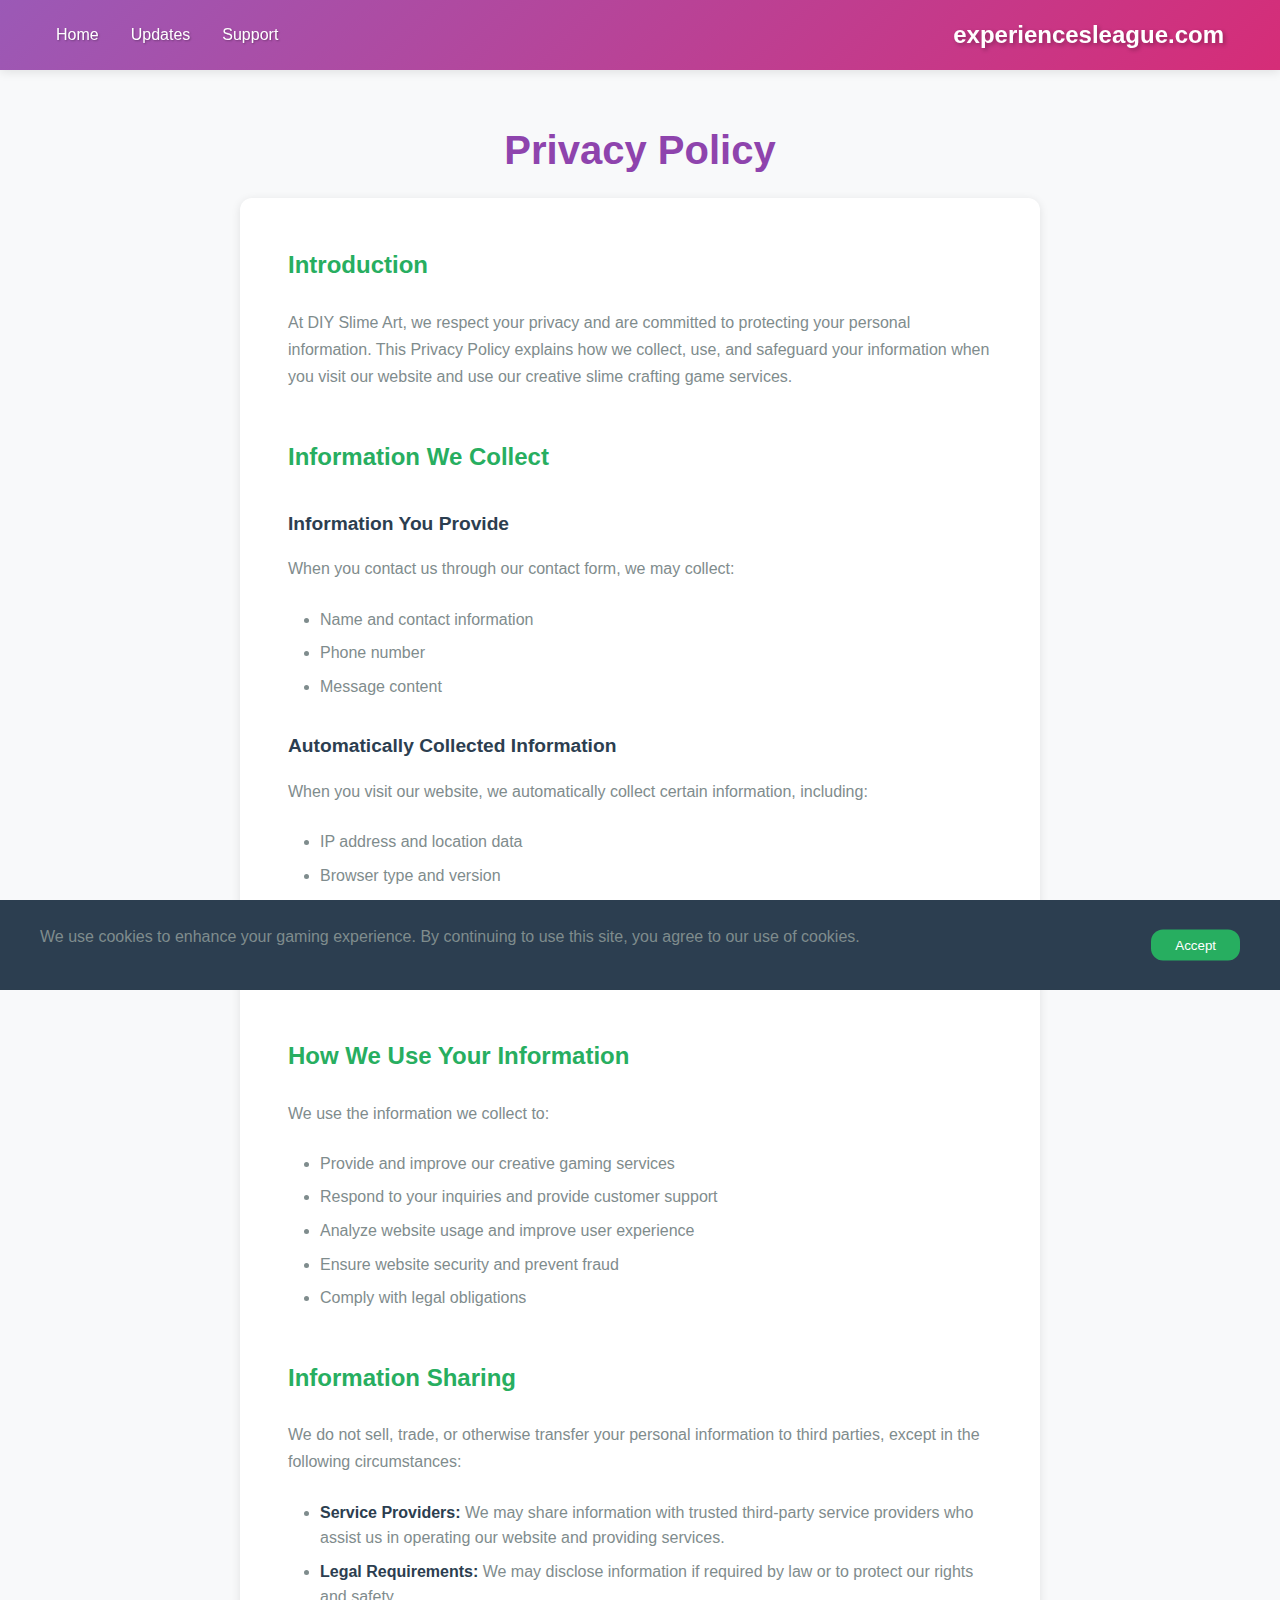
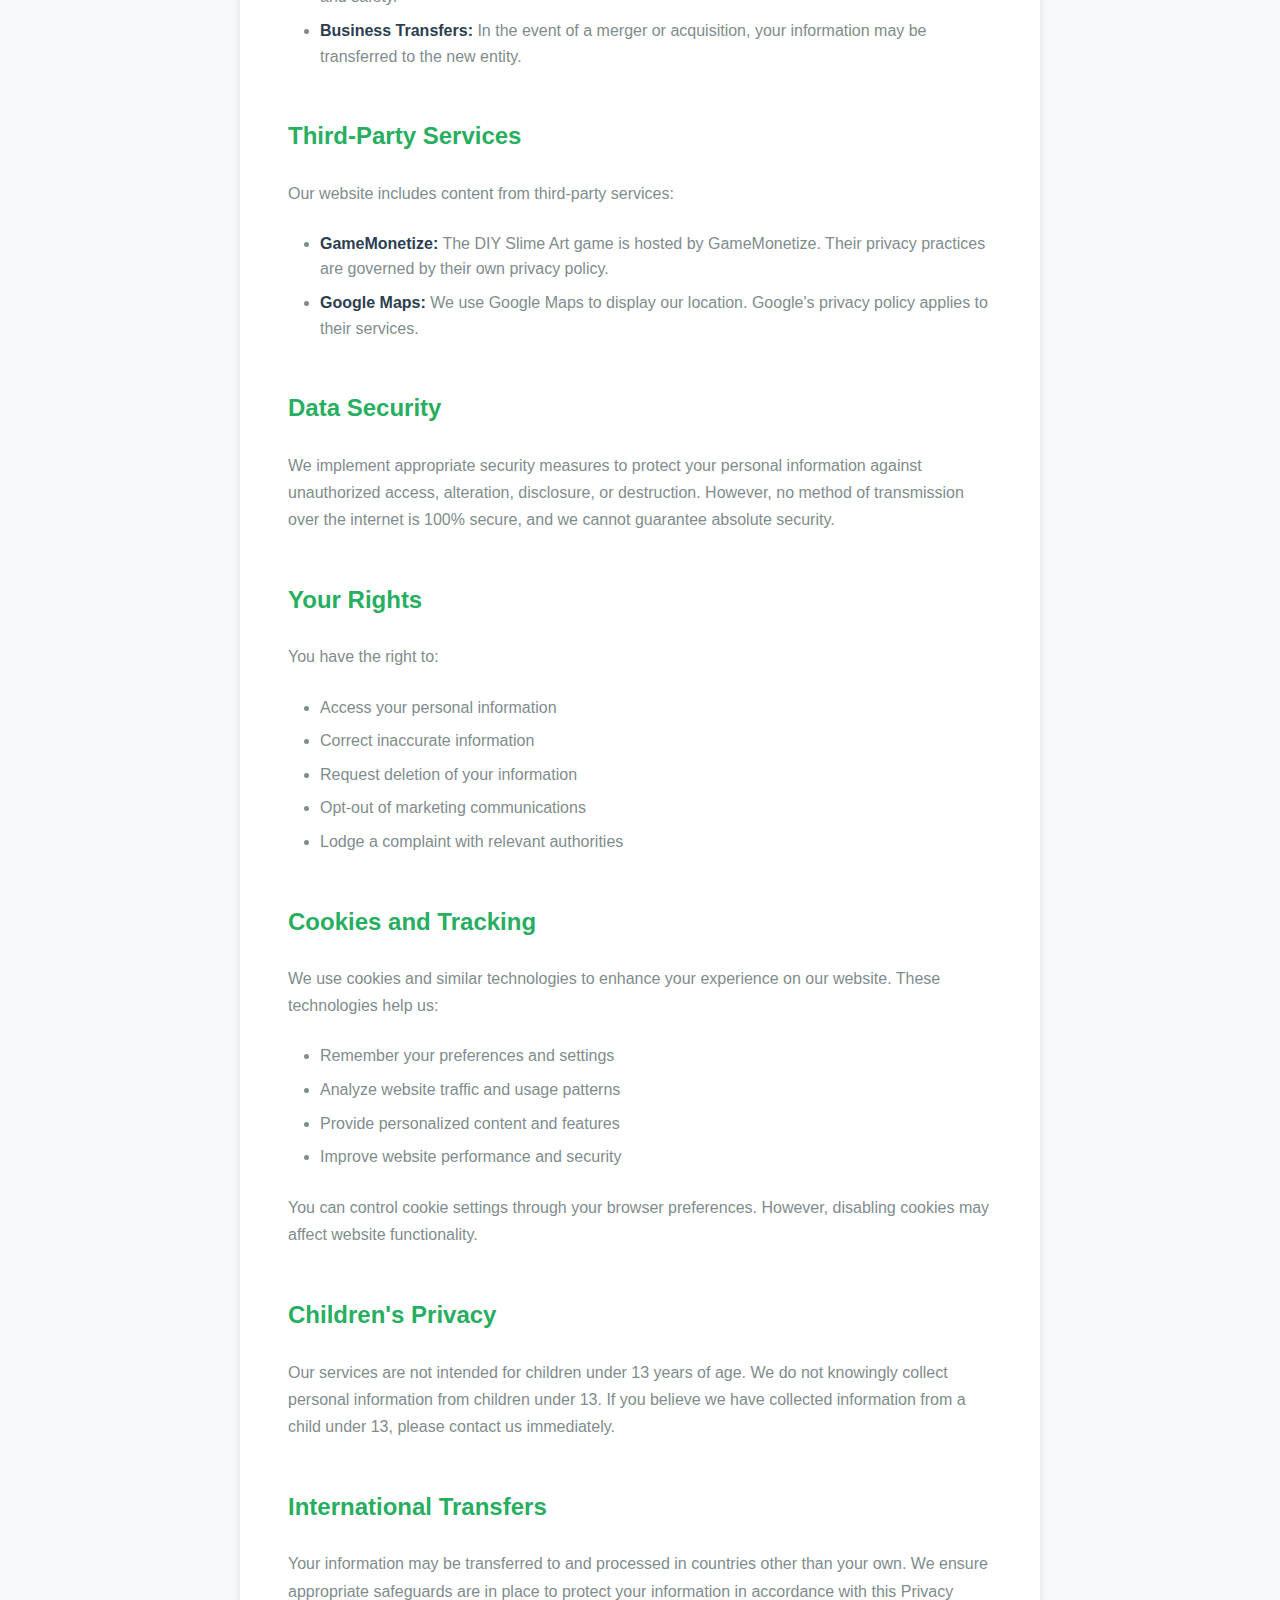
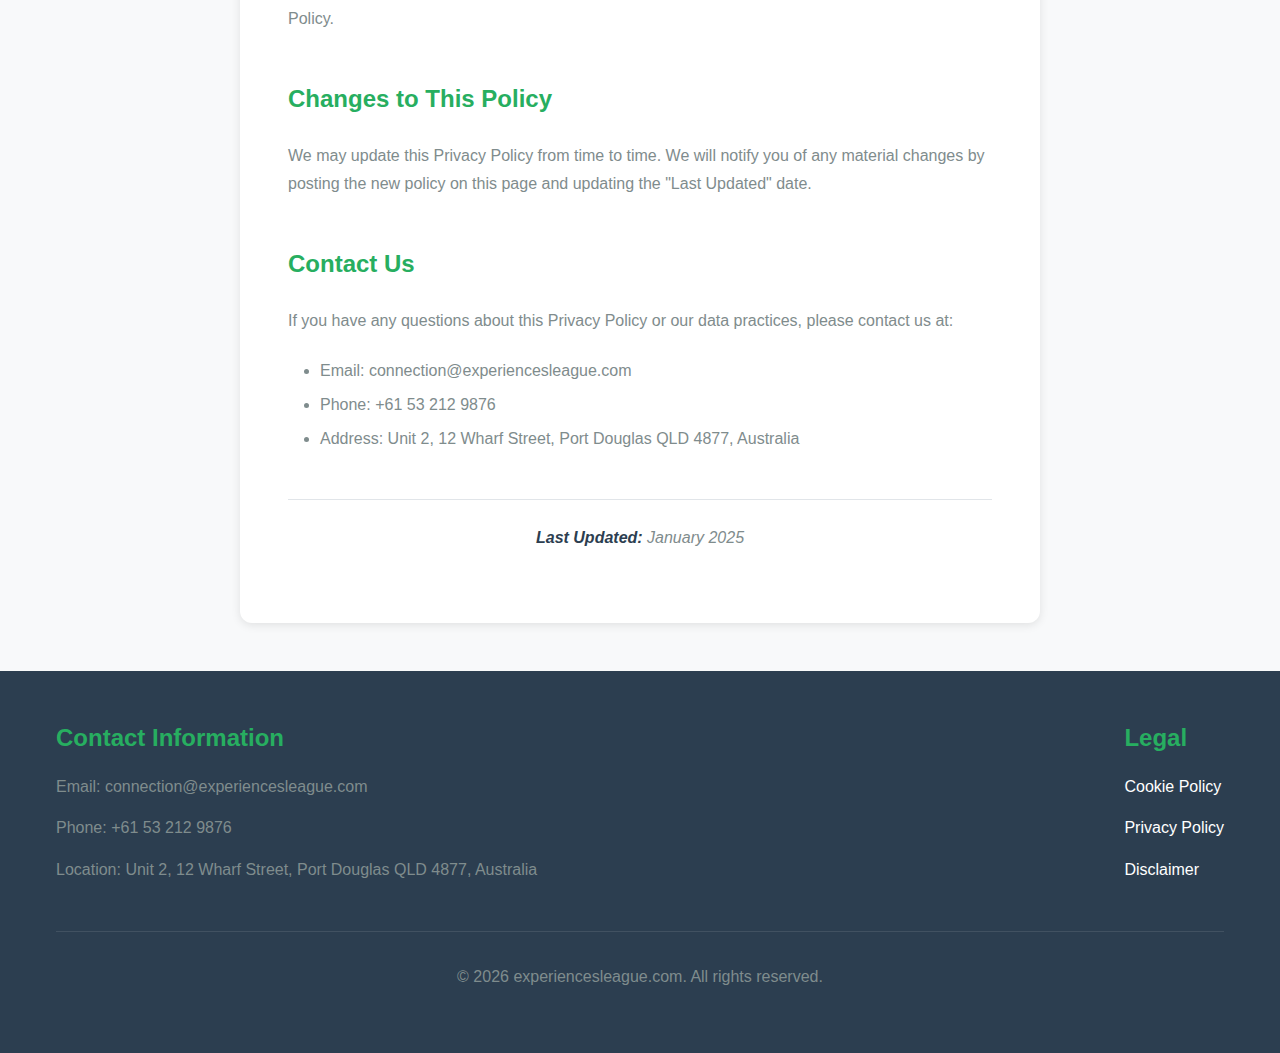
<file: slime-privacy.html>
<!DOCTYPE html>
<html lang="en">
  <head>
    <meta charset="UTF-8" />
    <meta name="viewport" content="width=device-width, initial-scale=1.0" />
    <title>Experiencesleague.com – Privacy Policy</title>
    <meta
      name="description"
      content="Privacy Policy for DIY Slime Art. Learn how we collect, use, and protect your personal information when using our creative slime crafting game."
    />
    <meta
      name="keywords"
      content="Privacy Policy, DIY Slime Art, Data Protection, Legal"
    />
    <link rel="icon" type="image/x-icon" href="./pict-puzzle/favicon512.jpg" />
    <link rel="stylesheet" href="./css/common.css" />
    <link rel="stylesheet" href="./css/legal.css" />
  </head>
  <body>
    <div id="header-placeholder"></div>

    <main>
      <div class="container">
        <h1>Privacy Policy</h1>

        <div class="legal-content">
          <section class="legal-section">
            <h2>Introduction</h2>
            <p>
              At DIY Slime Art, we respect your privacy and are committed to
              protecting your personal information. This Privacy Policy explains
              how we collect, use, and safeguard your information when you visit
              our website and use our creative slime crafting game services.
            </p>
          </section>

          <section class="legal-section">
            <h2>Information We Collect</h2>
            <h3>Information You Provide</h3>
            <p>When you contact us through our contact form, we may collect:</p>
            <ul>
              <li>Name and contact information</li>
              <li>Phone number</li>
              <li>Message content</li>
            </ul>

            <h3>Automatically Collected Information</h3>
            <p>
              When you visit our website, we automatically collect certain
              information, including:
            </p>
            <ul>
              <li>IP address and location data</li>
              <li>Browser type and version</li>
              <li>Operating system</li>
              <li>Pages visited and time spent</li>
              <li>Game preferences and settings (stored locally)</li>
            </ul>
          </section>

          <section class="legal-section">
            <h2>How We Use Your Information</h2>
            <p>We use the information we collect to:</p>
            <ul>
              <li>Provide and improve our creative gaming services</li>
              <li>Respond to your inquiries and provide customer support</li>
              <li>Analyze website usage and improve user experience</li>
              <li>Ensure website security and prevent fraud</li>
              <li>Comply with legal obligations</li>
            </ul>
          </section>

          <section class="legal-section">
            <h2>Information Sharing</h2>
            <p>
              We do not sell, trade, or otherwise transfer your personal
              information to third parties, except in the following
              circumstances:
            </p>
            <ul>
              <li>
                <strong>Service Providers:</strong> We may share information
                with trusted third-party service providers who assist us in
                operating our website and providing services.
              </li>
              <li>
                <strong>Legal Requirements:</strong> We may disclose information
                if required by law or to protect our rights and safety.
              </li>
              <li>
                <strong>Business Transfers:</strong> In the event of a merger or
                acquisition, your information may be transferred to the new
                entity.
              </li>
            </ul>
          </section>

          <section class="legal-section">
            <h2>Third-Party Services</h2>
            <p>Our website includes content from third-party services:</p>
            <ul>
              <li>
                <strong>GameMonetize:</strong> The DIY Slime Art game is hosted
                by GameMonetize. Their privacy practices are governed by their
                own privacy policy.
              </li>
              <li>
                <strong>Google Maps:</strong> We use Google Maps to display our
                location. Google's privacy policy applies to their services.
              </li>
            </ul>
          </section>

          <section class="legal-section">
            <h2>Data Security</h2>
            <p>
              We implement appropriate security measures to protect your
              personal information against unauthorized access, alteration,
              disclosure, or destruction. However, no method of transmission
              over the internet is 100% secure, and we cannot guarantee absolute
              security.
            </p>
          </section>

          <section class="legal-section">
            <h2>Your Rights</h2>
            <p>You have the right to:</p>
            <ul>
              <li>Access your personal information</li>
              <li>Correct inaccurate information</li>
              <li>Request deletion of your information</li>
              <li>Opt-out of marketing communications</li>
              <li>Lodge a complaint with relevant authorities</li>
            </ul>
          </section>

          <section class="legal-section">
            <h2>Cookies and Tracking</h2>
            <p>
              We use cookies and similar technologies to enhance your experience
              on our website. These technologies help us:
            </p>
            <ul>
              <li>Remember your preferences and settings</li>
              <li>Analyze website traffic and usage patterns</li>
              <li>Provide personalized content and features</li>
              <li>Improve website performance and security</li>
            </ul>
            <p>
              You can control cookie settings through your browser preferences.
              However, disabling cookies may affect website functionality.
            </p>
          </section>

          <section class="legal-section">
            <h2>Children's Privacy</h2>
            <p>
              Our services are not intended for children under 13 years of age.
              We do not knowingly collect personal information from children
              under 13. If you believe we have collected information from a
              child under 13, please contact us immediately.
            </p>
          </section>

          <section class="legal-section">
            <h2>International Transfers</h2>
            <p>
              Your information may be transferred to and processed in countries
              other than your own. We ensure appropriate safeguards are in place
              to protect your information in accordance with this Privacy
              Policy.
            </p>
          </section>

          <section class="legal-section">
            <h2>Changes to This Policy</h2>
            <p>
              We may update this Privacy Policy from time to time. We will
              notify you of any material changes by posting the new policy on
              this page and updating the "Last Updated" date.
            </p>
          </section>

          <section class="legal-section">
            <h2>Contact Us</h2>
            <p>
              If you have any questions about this Privacy Policy or our data
              practices, please contact us at:
            </p>
            <ul>
              <li>Email: connection@experiencesleague.com</li>
              <li>Phone: +61 53 212 9876</li>
              <li>
                Address: Unit 2, 12 Wharf Street, Port Douglas QLD 4877,
                Australia
              </li>
            </ul>
          </section>

          <section class="legal-section">
            <p class="last-updated">
              <strong>Last Updated:</strong> January 2025
            </p>
          </section>
        </div>
      </div>
    </main>

    <div id="footer-placeholder"></div>

    <!-- Cookie Banner -->
    <div id="cookie-banner" class="cookie-banner">
      <div class="cookie-content">
        <p>
          We use cookies to enhance your gaming experience. By continuing to use
          this site, you agree to our use of cookies.
        </p>
        <button id="accept-cookies" class="cookie-button">Accept</button>
      </div>
    </div>

    <script src="./js/builder.js"></script>
    <script src="./js/cookie-banner.js"></script>
  </body>
</html>
</file>
<file: css/common.css>
/* CSS Variables */
:root {
  --primary-color: #8e44ad;
  --secondary-color: #e74c3c;
  --accent-color: #f39c12;
  --slime-green: #27ae60;
  --slime-blue: #3498db;
  --slime-pink: #e91e63;
  --slime-purple: #9b59b6;
  --text-dark: #2c3e50;
  --text-light: #7f8c8d;
  --background-light: #f8f9fa;
  --background-white: #ffffff;
  --shadow-light: 0 2px 10px rgba(0, 0, 0, 0.1);
  --shadow-medium: 0 4px 20px rgba(0, 0, 0, 0.15);
  --border-radius: 12px;
  --transition: all 0.3s ease;

  /* Typography */
  --font-primary: "Segoe UI", Tahoma, Geneva, Verdana, sans-serif;
  --font-secondary: "Segoe UI", Tahoma, Geneva, Verdana, sans-serif;

  /* Spacing */
  --spacing-xs: 0.5rem;
  --spacing-sm: 1rem;
  --spacing-md: 1.5rem;
  --spacing-lg: 2rem;
  --spacing-xl: 3rem;
  --spacing-xxl: 4rem;
}

/* Reset and Base Styles */
* {
  margin: 0;
  padding: 0;
  box-sizing: border-box;
}

html {
  scroll-behavior: smooth;
}

body {
  font-family: var(--font-primary);
  line-height: 1.6;
  color: var(--text-dark);
  background-color: var(--background-light);
}

/* Container */
.container {
  max-width: 1200px;
  margin: 0 auto;
  padding: 0 var(--spacing-sm);
}

/* Typography */
h1,
h2,
h3,
h4,
h5,
h6 {
  font-family: var(--font-secondary);
  font-weight: bold;
  margin-bottom: var(--spacing-sm);
}

h1 {
  font-size: 2.5rem;
  color: var(--primary-color);
  text-align: center;
}

h2 {
  font-size: 2rem;
  color: var(--text-dark);
}

h3 {
  font-size: 1.5rem;
  color: var(--text-dark);
}

p {
  margin-bottom: var(--spacing-sm);
  color: var(--text-light);
}

/* Buttons */
.cta-button {
  background: linear-gradient(135deg, var(--slime-green), var(--slime-blue));
  color: white;
  border: none;
  padding: var(--spacing-sm) var(--spacing-lg);
  border-radius: var(--border-radius);
  font-size: 1.1rem;
  font-weight: bold;
  cursor: pointer;
  transition: var(--transition);
  box-shadow: var(--shadow-light);
}

.cta-button:hover {
  transform: translateY(-2px);
  box-shadow: var(--shadow-medium);
  background: linear-gradient(135deg, var(--slime-blue), var(--slime-purple));
}

/* Header Styles */
header {
  background: linear-gradient(
    -45deg,
    var(--slime-green),
    var(--slime-blue),
    var(--slime-pink),
    var(--slime-purple)
  );
  background-size: 400% 400%;
  animation: gradientShift 8s ease infinite;
  box-shadow: var(--shadow-light);
  position: sticky;
  top: 0;
  z-index: 1000;
}

@keyframes gradientShift {
  0% {
    background-position: 0% 50%;
  }
  50% {
    background-position: 100% 50%;
  }
  100% {
    background-position: 0% 50%;
  }
}

.header-container {
  display: flex;
  justify-content: space-between;
  align-items: center;
  padding: var(--spacing-sm) var(--spacing-sm);
  max-width: 1200px;
  margin: 0 auto;
}

.logo {
  font-size: 1.5rem;
  font-weight: bold;
  color: white;
  text-decoration: none;
  text-shadow: 2px 2px 4px rgba(0, 0, 0, 0.3);
}

.nav-menu {
  display: flex;
  list-style: none;
  gap: var(--spacing-lg);
}

.nav-menu a {
  text-decoration: none;
  color: white;
  font-weight: 500;
  transition: var(--transition);
  text-shadow: 1px 1px 2px rgba(0, 0, 0, 0.3);
}

.nav-menu a:hover {
  color: var(--accent-color);
  transform: translateY(-2px);
}

/* Mobile Menu */
.mobile-menu-toggle {
  display: none;
  flex-direction: column;
  cursor: pointer;
  padding: var(--spacing-xs);
}

.mobile-menu-toggle span {
  width: 25px;
  height: 3px;
  background: white;
  margin: 3px 0;
  transition: var(--transition);
  box-shadow: 1px 1px 2px rgba(0, 0, 0, 0.3);
}

.mobile-menu {
  display: none;
  position: fixed;
  top: 0;
  left: 0;
  width: 100%;
  height: 100vh;
  background: linear-gradient(135deg, var(--slime-green), var(--slime-blue));
  z-index: 1001;
  flex-direction: column;
  justify-content: center;
  align-items: center;
}

.mobile-menu.active {
  display: flex;
}

.mobile-menu a {
  font-size: 1.5rem;
  margin: var(--spacing-md) 0;
  color: white;
  text-decoration: none;
  transition: var(--transition);
  text-shadow: 2px 2px 4px rgba(0, 0, 0, 0.3);
}

.mobile-menu a:hover {
  color: var(--accent-color);
  transform: translateY(-2px);
}

.mobile-menu-close {
  position: absolute;
  top: var(--spacing-lg);
  right: var(--spacing-lg);
  font-size: 2rem;
  cursor: pointer;
  color: white;
  text-shadow: 2px 2px 4px rgba(0, 0, 0, 0.3);
}

/* Footer Styles */
footer {
  background: var(--text-dark);
  color: white;
  padding: var(--spacing-xl) 0;
}

.footer-container {
  max-width: 1200px;
  margin: 0 auto;
  padding: 0 var(--spacing-sm);
}

.footer-content {
  display: flex;
  flex-direction: row;
  gap: var(--spacing-lg);
  justify-content: space-between;
}

.footer-section h3 {
  color: var(--slime-green);
  margin-bottom: var(--spacing-sm);
}

.footer-section a {
  color: white;
  text-decoration: none;
  transition: var(--transition);
}

.footer-section a:hover {
  color: var(--slime-green);
}

.footer-bottom {
  border-top: 1px solid rgba(255, 255, 255, 0.1);
  margin-top: var(--spacing-lg);
  padding-top: var(--spacing-lg);
  text-align: center;
}

/* Cookie Banner */
.cookie-banner {
  position: fixed;
  bottom: 0;
  left: 0;
  right: 0;
  background: var(--text-dark);
  color: white;
  padding: var(--spacing-md);
  z-index: 1002;
  transform: translateY(100%);
  transition: var(--transition);
}

.cookie-banner.show {
  transform: translateY(0);
}

.cookie-content {
  max-width: 1200px;
  margin: 0 auto;
  display: flex;
  justify-content: space-between;
  align-items: center;
  gap: var(--spacing-md);
}

.cookie-button {
  background: var(--slime-green);
  color: white;
  border: none;
  padding: var(--spacing-xs) var(--spacing-md);
  border-radius: var(--border-radius);
  cursor: pointer;
  transition: var(--transition);
}

.cookie-button:hover {
  background: var(--slime-blue);
}

/* Responsive Design */
@media (max-width: 768px) {
  .nav-menu {
    display: none;
  }

  .mobile-menu-toggle {
    display: flex;
  }

  .cookie-content {
    flex-direction: column;
    text-align: center;
  }

  .footer-content {
    flex-direction: column;
    text-align: center;
    gap: var(--spacing-md);
  }

  h1 {
    font-size: 2rem;
  }

  h2 {
    font-size: 1.5rem;
  }

  .container {
    padding: 0 var(--spacing-xs);
  }
}

@media (max-width: 360px) {
  h1 {
    font-size: 1.8rem;
  }

  .cta-button {
    padding: var(--spacing-xs) var(--spacing-md);
    font-size: 1rem;
  }
}

@media (min-width: 1280px) {
  .container {
    max-width: 1200px;
  }
}
</file>
<file: css/index.css>
/* Hero Section */
.hero {
  display: flex;
  align-items: center;
  justify-content: flex-end;
  min-height: 80vh;
  background: url("../pict-puzzle/hero.jpg") center/cover no-repeat;
  padding: var(--spacing-xl) 0;
  gap: var(--spacing-xl);
  position: relative;
}

.hero::before {
  content: "";
  position: absolute;
  top: 0;
  left: 0;
  right: 0;
  bottom: 0;
  background: rgba(0, 0, 0, 0.7);
  z-index: 1;
  animation: overlayPulse 3s ease-in-out infinite;
}

@keyframes overlayPulse {
  0%,
  100% {
    background: rgba(0, 0, 0, 0.6);
  }
  50% {
    background: rgba(0, 0, 0, 0.8);
  }
}

.hero-content {
  position: relative;
  z-index: 2;
}

.hero-content {
  max-width: 1200px;
  margin: 0 auto;
  padding: 0 var(--spacing-sm);
  text-align: right;
}

.hero-content h1 {
  font-size: 3rem;
  margin-bottom: var(--spacing-md);
  color: white;
  text-shadow: 2px 2px 4px rgba(0, 0, 0, 0.7);
}

.hero-content p {
  font-size: 1.2rem;
  margin-bottom: var(--spacing-lg);
  color: white;
  text-shadow: 1px 1px 2px rgba(0, 0, 0, 0.7);
}

.hero-image {
  display: none;
}

.hero-image img {
  max-width: 100%;
  height: auto;
  border-radius: var(--border-radius);
  box-shadow: var(--shadow-medium);
  transition: var(--transition);
}

.hero-image img:hover {
  transform: scale(1.05);
}

/* Slime Features Section */
.slime-features {
  padding: var(--spacing-xxl) 0;
  background: var(--background-white);
}

.slime-features h2 {
  text-align: center;
  margin-bottom: var(--spacing-xl);
}

.features-grid {
  display: flex;
  flex-wrap: wrap;
  gap: var(--spacing-lg);
  justify-content: center;
}

.feature-card {
  flex: 1;
  min-width: 250px;
  max-width: 300px;
  background: var(--background-white);
  padding: var(--spacing-lg);
  border-radius: var(--border-radius);
  box-shadow: var(--shadow-light);
  text-align: center;
  transition: var(--transition);
  border: 2px solid transparent;
}

.feature-card:hover {
  transform: translateY(-5px);
  box-shadow: var(--shadow-medium);
  border-color: var(--slime-green);
}

.feature-icon {
  font-size: 3rem;
  margin-bottom: var(--spacing-md);
}

.feature-card h3 {
  color: var(--slime-green);
  margin-bottom: var(--spacing-sm);
}

/* How to Play Section */
.how-to-play {
  padding: var(--spacing-xxl) 0;
  background: linear-gradient(135deg, var(--slime-green), var(--slime-blue));
}

.how-to-content {
  display: flex;
  align-items: center;
  gap: var(--spacing-xl);
}

.how-to-text {
  flex: 1;
}

.how-to-text h2 {
  margin-bottom: var(--spacing-lg);
  text-align: center;
  color: white;
}

.instructions {
  display: flex;
  flex-direction: column;
  gap: var(--spacing-md);
}

.instruction-item {
  background: var(--background-white);
  padding: var(--spacing-md);
  border-radius: var(--border-radius);
  box-shadow: var(--shadow-light);
  transition: var(--transition);
}

.instruction-item:hover {
  transform: translateX(5px);
  box-shadow: var(--shadow-medium);
}

.instruction-item h3 {
  color: var(--slime-purple);
  margin-bottom: var(--spacing-xs);
}

.how-to-image {
  flex: 1;
  display: flex;
  justify-content: center;
}

.how-to-image img {
  max-width: 100%;
  height: auto;
  border-radius: var(--border-radius);
  box-shadow: var(--shadow-medium);
}

/* Slime Crafting Section */
.slime-crafting {
  padding: var(--spacing-xxl) 0;
  background: linear-gradient(135deg, var(--slime-pink), var(--slime-purple));
}

.slime-crafting h2 {
  text-align: center;
  margin-bottom: var(--spacing-xl);
  color: white;
}

.crafting-content {
  display: flex;
  align-items: center;
  gap: var(--spacing-xl);
}

.crafting-text {
  flex: 1;
}

.crafting-text p {
  font-size: 1.1rem;
  margin-bottom: var(--spacing-md);
  color: white;
  text-shadow: 1px 1px 2px rgba(0, 0, 0, 0.3);
}

.crafting-text ul {
  list-style: none;
  padding: 0;
}

.crafting-text li {
  background: var(--background-white);
  padding: var(--spacing-md);
  border-radius: var(--border-radius);
  box-shadow: var(--shadow-light);
  transition: var(--transition);
  margin-bottom: var(--spacing-md);
}

.crafting-text li:hover {
  transform: translateX(5px);
  box-shadow: var(--shadow-medium);
}

.crafting-text li:last-child {
  margin-bottom: 0;
}

.crafting-image {
  flex: 1;
  display: flex;
  justify-content: flex-end;
}

.crafting-image img {
  max-width: 100%;
  height: auto;
  border-radius: var(--border-radius);
  box-shadow: var(--shadow-medium);
  transition: var(--transition);
}

.crafting-image img:hover {
  transform: scale(1.05);
}

/* Game Features Section */
.game-features {
  padding: var(--spacing-xxl) 0;
  background: var(--background-white);
}

.game-features h2 {
  text-align: center;
  margin-bottom: var(--spacing-xl);
  color: var(--slime-purple);
}

.game-features .features-grid {
  display: flex;
  flex-wrap: wrap;
  gap: var(--spacing-lg);
  justify-content: center;
  margin-top: var(--spacing-xl);
}

.game-features .feature-card {
  background: linear-gradient(135deg, var(--slime-green), var(--slime-blue));
  padding: var(--spacing-lg);
  border-radius: var(--border-radius);
  box-shadow: var(--shadow-light);
  text-align: center;
  transition: var(--transition);
  border: 2px solid transparent;
}

.game-features .feature-card:hover {
  transform: translateY(-5px);
  box-shadow: var(--shadow-medium);
  border-color: var(--slime-purple);
}

.game-features .feature-icon {
  font-size: 3rem;
  margin-bottom: var(--spacing-md);
}

.game-features .feature-card h3 {
  color: white;
  margin-bottom: var(--spacing-sm);
  text-shadow: 1px 1px 2px rgba(0, 0, 0, 0.3);
}

.game-features .feature-card p {
  color: white;
  line-height: 1.6;
  text-shadow: 1px 1px 2px rgba(0, 0, 0, 0.3);
}

/* Reviews Section */
.reviews {
  padding: var(--spacing-xxl) 0;
  background: var(--background-white);
}

.reviews h2 {
  text-align: center;
  margin-bottom: var(--spacing-xl);
}

.reviews-grid {
  display: flex;
  flex-wrap: wrap;
  gap: var(--spacing-lg);
  justify-content: center;
}

.review-card {
  flex: 1;
  min-width: 300px;
  max-width: 400px;
  background: linear-gradient(135deg, var(--slime-green), var(--slime-blue));
  padding: var(--spacing-lg);
  border-radius: var(--border-radius);
  box-shadow: var(--shadow-light);
  transition: var(--transition);
  animation: cardFloat 4s ease-in-out infinite;
}

.review-card:hover {
  transform: translateY(-3px) scale(1.02);
  box-shadow: var(--shadow-medium);
  animation-play-state: paused;
}

@keyframes cardFloat {
  0%,
  100% {
    transform: translateY(0px);
  }
  50% {
    transform: translateY(-2px);
  }
}

.review-author {
  font-weight: bold;
  color: white;
  margin-bottom: var(--spacing-sm);
  text-shadow: 1px 1px 2px rgba(0, 0, 0, 0.3);
}

.review-text {
  font-style: italic;
  color: white;
  line-height: 1.6;
  text-shadow: 1px 1px 2px rgba(0, 0, 0, 0.3);
}

/* Responsive Design */
@media (max-width: 768px) {
  .hero {
    flex-direction: column;
    text-align: center;
    padding: var(--spacing-lg) 0;
  }

  .hero-content h1 {
    font-size: 2.5rem;
  }

  .how-to-content {
    flex-direction: column;
  }

  .crafting-content {
    flex-direction: column;
  }

  .features-grid {
    flex-direction: column;
    align-items: center;
  }

  .feature-card {
    max-width: 100%;
  }

  .game-features .features-grid {
    grid-template-columns: 1fr;
    gap: var(--spacing-md);
  }

  .reviews-grid {
    flex-direction: column;
    align-items: center;
  }

  .review-card {
    max-width: 100%;
  }
}

@media (max-width: 360px) {
  .hero-content h1 {
    font-size: 2rem;
  }

  .hero-content p {
    font-size: 1rem;
  }

  .feature-card,
  .review-card {
    padding: var(--spacing-md);
  }

  .game-features .feature-card {
    padding: var(--spacing-md);
  }
}
</file>
<file: css/slime-contacts.css>
/* Contact Page Styles */
main {
  padding: var(--spacing-xl) 0;
  min-height: 80vh;
}

.subtitle {
  text-align: center;
  font-size: 1.2rem;
  color: var(--text-light);
  margin-bottom: var(--spacing-xl);
}

.contact-content {
  display: flex;
  flex-direction: column;
  gap: var(--spacing-xxl);
}

/* Contact Information */
.contact-info h2 {
  text-align: center;
  margin-bottom: var(--spacing-xl);
  color: var(--slime-green);
}

.info-grid {
  display: flex;
  flex-wrap: wrap;
  gap: var(--spacing-lg);
  justify-content: center;
}

.info-item {
  flex: 1;
  min-width: 250px;
  max-width: 350px;
  background: var(--background-white);
  padding: var(--spacing-lg);
  border-radius: var(--border-radius);
  box-shadow: var(--shadow-light);
  display: flex;
  align-items: center;
  gap: var(--spacing-md);
  transition: var(--transition);
  border: 2px solid transparent;
}

.info-item:hover {
  transform: translateY(-3px);
  box-shadow: var(--shadow-medium);
  border-color: var(--slime-green);
}

.info-icon {
  font-size: 2rem;
  flex-shrink: 0;
}

.info-content h3 {
  color: var(--slime-green);
  margin-bottom: var(--spacing-xs);
  font-size: 1.2rem;
}

.info-content p {
  margin-bottom: var(--spacing-xs);
  color: var(--text-light);
}

.info-content p:last-child {
  margin-bottom: 0;
}

/* Map Section */
.map-section h2 {
  text-align: center;
  margin-bottom: var(--spacing-xl);
  color: var(--slime-green);
}

.map-container {
  background: var(--background-white);
  border-radius: var(--border-radius);
  overflow: hidden;
  box-shadow: var(--shadow-light);
}

.map-container iframe {
  width: 100%;
  height: 400px;
  border: none;
}

/* Contact Form */
.contact-form h2 {
  text-align: center;
  margin-bottom: var(--spacing-xl);
  color: var(--slime-green);
}

#contact-form {
  max-width: 600px;
  margin: 0 auto;
  background: var(--background-white);
  padding: var(--spacing-xl);
  border-radius: var(--border-radius);
  box-shadow: var(--shadow-light);
}

.form-group {
  margin-bottom: var(--spacing-lg);
}

.form-group label {
  display: block;
  margin-bottom: var(--spacing-xs);
  font-weight: bold;
  color: var(--text-dark);
}

.form-group input,
.form-group textarea {
  width: 100%;
  padding: var(--spacing-sm);
  border: 2px solid #e1e5e9;
  border-radius: var(--border-radius);
  font-family: var(--font-primary);
  font-size: 1rem;
  transition: var(--transition);
}

.form-group input:focus,
.form-group textarea:focus {
  outline: none;
  border-color: var(--slime-green);
  box-shadow: 0 0 0 3px rgba(39, 174, 96, 0.1);
}

.form-group textarea {
  resize: vertical;
  min-height: 120px;
}

.error-message {
  color: #e74c3c;
  font-size: 0.9rem;
  margin-top: var(--spacing-xs);
  display: block;
}

.submit-btn {
  background: linear-gradient(135deg, var(--slime-green), var(--slime-blue));
  color: white;
  border: none;
  padding: var(--spacing-md) var(--spacing-xl);
  border-radius: var(--border-radius);
  font-size: 1.1rem;
  font-weight: bold;
  cursor: pointer;
  transition: var(--transition);
  width: 100%;
  box-shadow: var(--shadow-light);
}

.submit-btn:hover {
  transform: translateY(-2px);
  box-shadow: var(--shadow-medium);
  background: linear-gradient(135deg, var(--slime-blue), var(--slime-purple));
}

.submit-btn:disabled {
  opacity: 0.6;
  cursor: not-allowed;
  transform: none;
}

/* Success Message */
.success-message {
  background: #d4edda;
  color: #155724;
  padding: var(--spacing-md);
  border-radius: var(--border-radius);
  text-align: center;
  margin-top: var(--spacing-lg);
  border: 1px solid #c3e6cb;
}

.success-message.hidden {
  display: none;
}

/* Responsive Design */
@media (max-width: 768px) {
  .info-grid {
    flex-direction: column;
    align-items: center;
  }

  .info-item {
    max-width: 100%;
  }

  .info-content p {
    word-break: break-all;
    overflow-wrap: break-word;
    hyphens: auto;
  }

  #contact-form {
    padding: var(--spacing-lg);
    margin: 0 var(--spacing-sm);
  }

  .map-container iframe {
    height: 300px;
  }
}

@media (max-width: 360px) {
  .info-item {
    padding: var(--spacing-md);
  }

  .info-content p {
    font-size: 0.9rem;
    line-height: 1.4;
  }

  #contact-form {
    padding: var(--spacing-md);
  }

  .submit-btn {
    padding: var(--spacing-sm) var(--spacing-lg);
    font-size: 1rem;
  }
}
</file>
<file: css/legal.css>
/* Legal Pages Styles */
main {
  padding: var(--spacing-xl) 0;
  min-height: 80vh;
}

.legal-content {
  max-width: 800px;
  margin: 0 auto;
  background: var(--background-white);
  padding: var(--spacing-xl);
  border-radius: var(--border-radius);
  box-shadow: var(--shadow-light);
}

.legal-section {
  margin-bottom: var(--spacing-xl);
}

.legal-section:last-child {
  margin-bottom: 0;
}

.legal-section h2 {
  color: var(--slime-green);
  margin-bottom: var(--spacing-md);
  font-size: 1.5rem;
}

.legal-section h3 {
  color: var(--text-dark);
  margin-bottom: var(--spacing-sm);
  font-size: 1.2rem;
  margin-top: var(--spacing-lg);
}

.legal-section p {
  margin-bottom: var(--spacing-md);
  line-height: 1.7;
  color: var(--text-light);
}

.legal-section ul {
  margin-bottom: var(--spacing-md);
  padding-left: var(--spacing-lg);
}

.legal-section li {
  margin-bottom: var(--spacing-xs);
  line-height: 1.6;
  color: var(--text-light);
}

.legal-section strong {
  color: var(--text-dark);
  font-weight: bold;
}

.cookie-table {
  width: 100%;
  border-collapse: collapse;
  margin: var(--spacing-md) 0;
}

.cookie-table th,
.cookie-table td {
  padding: var(--spacing-sm);
  text-align: left;
  border-bottom: 1px solid #e1e5e9;
}

.cookie-table th {
  background-color: var(--slime-green);
  color: white;
  font-weight: bold;
}

.cookie-table tr:hover {
  background-color: #f8f9fa;
}

.last-updated {
  text-align: center;
  font-style: italic;
  color: var(--slime-blue);
  margin-top: var(--spacing-lg);
  padding-top: var(--spacing-md);
  border-top: 1px solid #e1e5e9;
}

/* Responsive Design */
@media (max-width: 768px) {
  .legal-content {
    padding: var(--spacing-lg);
    margin: 0 var(--spacing-sm);
  }

  .legal-section h2 {
    font-size: 1.3rem;
  }

  .legal-section h3 {
    font-size: 1.1rem;
  }

  .cookie-table {
    font-size: 0.9rem;
  }

  .cookie-table th,
  .cookie-table td {
    padding: var(--spacing-xs);
  }
}

@media (max-width: 360px) {
  .legal-content {
    padding: var(--spacing-md);
  }

  .legal-section h2 {
    font-size: 1.2rem;
  }

  .legal-section h3 {
    font-size: 1rem;
  }

  .legal-section ul {
    padding-left: var(--spacing-md);
  }

  .cookie-table {
    font-size: 0.8rem;
  }
}
</file>
